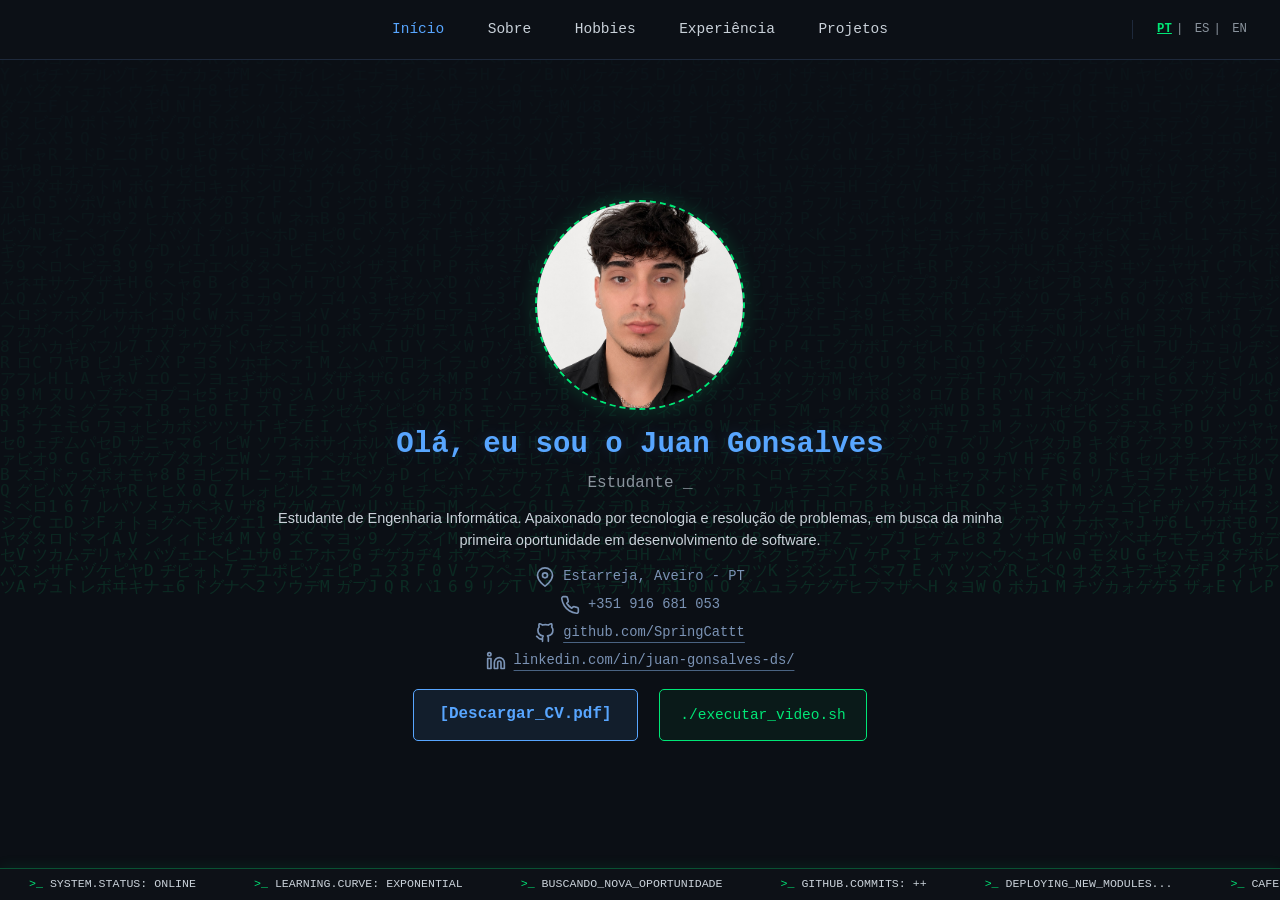
<file: index.html>
<!DOCTYPE html>
<html lang="pt">
<head>
    <meta charset="UTF-8">
    <meta name="viewport" content="width=device-width, initial-scale=1.0">
    <title>Juan Gonsalves | Software Engineer</title>
    <link rel="icon" type="image/x-icon" href="imagens/tu_foto.ico">
    <link rel="stylesheet" href="style.css">
</head>

<body>
    <div id="scroll-progress"></div>

    <canvas id="matrix-canvas"></canvas>

    <nav>
    <div class="nav-container">
        <ul class="nav-links">
            <li><a href="#inicio" class="nav-btn active" data-pt="Início" data-es="Inicio" data-en="Home">Início</a></li>
            <li><a href="#sobre" class="nav-btn" data-pt="Sobre" data-es="Sobre mí" data-en="About">Sobre</a></li>
            <li><a href="#hobbies" class="nav-btn" data-pt="Hobbies" data-es="Hobbies" data-en="Hobbies">Hobbies</a></li>
            <li><a href="#experiencia" class="nav-btn" data-pt="Experiência" data-es="Experiencia" data-en="Experience">Experiência</a></li>
            <li><a href="#projetos" class="nav-btn" data-pt="Projetos" data-es="Proyectos" data-en="Projects">Projetos</a></li>
        </ul>
        
        <div class="nav-controls">
                <div class="lang-selector">
                <span class="lang-btn active" data-lang="pt">PT</span>|
                <span class="lang-btn" data-lang="es">ES</span>|
                <span class="lang-btn" data-lang="en">EN</span>
            </div>
        </div>
    </div>
</nav>

    <section id="inicio" class="page-section active">
        <div class="profile-img-placeholder glow-effect" id="profileImg" onclick="openBioModal()">
            <img src="imagens/unnamed.jpg" alt="Foto de Juan Gonsalves">
        </div>
        
        <h1 data-pt="Olá, eu sou o Juan Gonsalves" data-es="Hola, soy Juan Gonsalves" data-en="Hello, I'm Juan Gonsalves">Olá, eu sou o Juan Gonsalves</h1>

        <div class="typewriter"><span id="type-text"></span><span class="cursor">_</span></div>
        <p style="max-width: 750px; text-align: center; margin: 0 auto; color: var(--text-primary);" data-pt="Estudante de Engenharia Informática. Apaixonado por tecnologia e resolução de problemas, em busca da minha primeira oportunidade em desenvolvimento de software." data-es="Estudiante de Ingeniería Informática. Apasionado por la tecnología y la resolución de problemas, en busca de mi primera oportunidad en desarrollo de software." data-en="Computer Engineering student. Passionate about technology and problem solving, seeking my first opportunity in software development.">
            Estudante de Engenharia Informática. Apaixonado por tecnologia e resolução de problemas, em busca da minha primeira oportunidade em desenvolvimento de software.
        </p>

        <div class="contact-container">
            <span class="contact-item">
                <svg width="20" height="20" viewBox="0 0 24 24" fill="none" stroke="currentColor" stroke-width="2" stroke-linecap="round" stroke-linejoin="round"><path d="M21 10c0 7-9 13-9 13s-9-6-9-13a9 9 0 0 1 18 0z"></path><circle cx="12" cy="10" r="3"></circle></svg>
                <span data-pt="Estarreja, Aveiro - PT" data-es="Estarreja, Aveiro - PT" data-en="Estarreja, Aveiro - PT">Estarreja, Aveiro - PT</span>
            </span>
            <span class="contact-item">
                <svg width="20" height="20" viewBox="0 0 24 24" fill="none" stroke="currentColor" stroke-width="2" stroke-linecap="round" stroke-linejoin="round"><path d="M22 16.92v3a2 2 0 0 1-2.18 2 19.79 19.79 0 0 1-8.63-3.07 19.5 19.5 0 0 1-6-6 19.79 19.79 0 0 1-3.07-8.67A2 2 0 0 1 4.11 2h3a2 2 0 0 1 2 1.72 12.84 12.84 0 0 0 .7 2.81 2 2 0 0 1-.45 2.11L8.09 9.91a16 16 0 0 0 6 6l1.27-1.27a2 2 0 0 1 2.11-.45 12.84 12.84 0 0 0 2.81.7A2 2 0 0 1 22 16.92z"></path></svg>
                +351 916 681 053
            </span>
            <a href="https://github.com/SpringCattt" target="_blank" class="contact-item link">
                <svg width="20" height="20" viewBox="0 0 24 24" fill="none" stroke="currentColor" stroke-width="2" stroke-linecap="round" stroke-linejoin="round"><path d="M9 19c-5 1.5-5-2.5-7-3m14 6v-3.87a3.37 3.37 0 0 0-.94-2.61c3.14-.35 6.44-1.54 6.44-7A5.44 5.44 0 0 0 20 4.77 5.07 5.07 0 0 0 19.91 1S18.73.65 16 2.48a13.38 13.38 0 0 0-7 0C6.27.65 5.09 1 5.09 1A5.07 5.07 0 0 0 5 4.77a5.44 5.44 0 0 0-1.5 3.78c0 5.42 3.3 6.61 6.44 7A3.37 3.37 0 0 0 9 18.13V22"></path></svg>
                github.com/SpringCattt
            </a>
            <a href="https://linkedin.com/in/juan-gonsalves-ds/" target="_blank" class="contact-item link">
                <svg width="20" height="20" viewBox="0 0 24 24" fill="none" stroke="currentColor" stroke-width="2" stroke-linecap="round" stroke-linejoin="round"><path d="M16 8a6 6 0 0 1 6 6v7h-4v-7a2 2 0 0 0-2-2 2 2 0 0 0-2 2v7h-4v-7a6 6 0 0 1 6-6z"></path><rect x="2" y="9" width="4" height="12"></rect><circle cx="4" cy="4" r="2"></circle></svg>
                linkedin.com/in/juan-gonsalves-ds/
            </a>
        </div>

        <div style="display: flex; gap: 1.5rem; justify-content: center; margin-bottom: 2rem; flex-wrap: wrap;">
            <a href="cv.pdf" download="CV_Juan_Gonsalves.pdf" class="btn-terminal cv-btn" id="downloadCVBtn" data-pt="[Descarregar_CV.pdf]" data-es="[Descargar_CV.pdf]" data-en="[Download_CV.pdf]">
                [Descargar_CV.pdf]
            </a>
            <button class="btn-terminal" id="openVideoBtn" style="margin-top: 0;" data-pt="./executar_video.sh" data-es="./ejecutar_video.sh" data-en="./run_video.sh">./executar_video.sh</button>
        </div>
    </section>

    <section id="sobre" class="page-section">
        <h2 class="section-title">
            <svg width="28" height="28" viewBox="0 0 24 24" fill="none" stroke="var(--accent-green)" stroke-width="2" stroke-linecap="round" stroke-linejoin="round" style="margin-right: 12px;"><path d="M20 21v-2a4 4 0 0 0-4-4H8a4 4 0 0 0-4 4v2"></path><circle cx="12" cy="7" r="4"></circle></svg>
            <span><span style="color: var(--text-primary);">~/</span>who_am_i</span>
        </h2>
        
        <p class="who-am-i-text" data-pt="Sou um estudante de Engenharia Informática com background em serviço ao cliente e gestão de eventos. Habituado a ambientes dinâmicos e de alta pressão, trago essa mesma capacidade de adaptação e resolução rápida de problemas para o mundo do código. À procura da minha primeira oportunidade em desenvolvimento de software." data-es="Soy estudiante de Ingeniería Informática con experiencia en servicio al cliente y gestión de eventos. Acostumbrado a entornos dinámicos y de alta presión, aporto esa misma capacidad de adaptación y resolución rápida de problemas al mundo del código. Buscando mi primera oportunidad en desarrollo de software." data-en="I am a Computer Engineering student with a background in customer service and event management. Accustomed to dynamic, high-pressure environments, I bring that same adaptability and rapid problem-solving to the world of code. Seeking my first software development opportunity.">
            Sou um estudante de Engenharia Informática com background em serviço ao cliente e gestão de eventos. Habituado a ambientes dinâmicos e de alta pressão, trago essa mesma capacidade de adaptação e resolução rápida de problemas para o mundo do código. À procura da minha primeira oportunidade em desenvolvimento de software.
        </p>

        <div class="sobre-grid">
            <div class="terminal-card fade-up">
                <h3 style="display: flex; align-items: center; margin-bottom: 1rem; border-bottom: 1px solid var(--border-color); padding-bottom: 0.5rem; color: #fff;">
                    <span style="color: var(--accent-green); margin-right: 8px;">~/</span><span data-pt="dados_pessoais" data-es="datos_personales" data-en="personal_info">dados_pessoais</span>
                </h3>
                <div class="tech-list">
                    <span class="tech-item" style="color: var(--text-primary);"><strong style="color: var(--accent-green);" data-pt="[Idade]:" data-es="[Edad]:" data-en="[Age]:">[Idade]:</strong> <span data-pt="20 anos (14/02/2006)" data-es="20 años (14/02/2006)" data-en="20 years (02/14/2006)">20 anos (14/02/2006)</span></span>
                    <span class="tech-item" style="color: var(--text-primary);"><strong style="color: var(--accent-green);" data-pt="[Nacionalidade]:" data-es="[Nacionalidad]:" data-en="[Nationality]:">[Nacionalidade]:</strong> <span data-pt="Portuguesa / Venezuelana / Americana" data-es="Portuguesa / Venezolana / Americana" data-en="Portuguese / Venezuelan / American">Portuguesa / Venezuelana / Americana</span></span>
                    <span class="tech-item" style="color: var(--text-primary);"><strong style="color: var(--accent-green);" data-pt="[Residência]:" data-es="[Residencia]:" data-en="[Location]:">[Residência]:</strong> <span data-pt="Estarreja, Aveiro" data-es="Estarreja, Aveiro" data-en="Estarreja, Aveiro">Estarreja, Aveiro</span></span>
                    <span class="tech-item" style="color: var(--text-primary);"><strong style="color: var(--accent-green);" data-pt="[Disponibilidade]:" data-es="[Disponibilidad]:" data-en="[Availability]:">[Disponibilidade]:</strong> <span data-pt="A partir de Julho (Part-time)" data-es="A partir de Julio (Part-time)" data-en="From July (Part-time)">A partir de Julho (Part-time)</span></span>
                    <span class="tech-item" style="color: var(--text-primary);"><strong style="color: var(--accent-green);" data-pt="[Modalidade]:" data-es="[Modalidad]:" data-en="[Modality]:">[Modalidade]:</strong> <span data-pt="Presencial / Híbrido" data-es="Presencial / Híbrido" data-en="On-site / Hybrid">Presencial / Híbrido</span></span>
                    <span class="tech-item" style="color: var(--text-primary);"><strong style="color: var(--accent-green);" data-pt="[Carta_de_Condução]:" data-es="[Licencia_Conducir]:" data-en="[Driver_License]:">[Carta_de_Condução]:</strong> <span data-pt="Categorias A2 e B" data-es="Categorías A2 y B" data-en="Categories A2 and B">Categorias A2 e B</span></span>
                </div>
            </div>

            <div class="terminal-card fade-up">
                <h3 style="display: flex; align-items: center; margin-bottom: 1rem; border-bottom: 1px solid var(--border-color); padding-bottom: 0.5rem; color: #fff;">
                    <span style="color: var(--accent-green); margin-right: 8px;">~/</span><span data-pt="educação" data-es="educación" data-en="education">educação</span>
                </h3>
                <div class="card-info">
                    <h4>ESTGA - Universidade de Aveiro</h4>
                    <a href="https://www.ua.pt/pt/curso/1732" target="_blank" class="text-blue hover-glow" style="display: block; text-decoration: none;" data-pt="Licenciatura em Engenharia Informática Aplicada" data-es="Grado en Ingeniería Informática Aplicada" data-en="Bachelor in Applied Computer Engineering">Licenciatura em Engenharia Informática Aplicada</a>
                    <p class="text-green" data-pt="2024 - Presente" data-es="2024 - Presente" data-en="2024 - Present">2024 - Presente</p>       
                    <p style="color: var(--text-secondary); font-size: 0.85rem; margin-top: 12px; padding-bottom: 1.5rem; border-bottom: 1px dashed var(--border-color); line-height: 1.5;" data-pt="Foco em programação, bases de dados, arquiteturas de software e usabilidade." data-es="Enfoque en programación, bases de datos, arquitecturas de software y usabilidad." data-en="Focus on programming, databases, software architectures, and usability.">
                        Foco em programação, bases de dados, arquiteturas de software e usabilidade.
                    </p>

                    <h4 style="margin-top: 1.5rem;">Escola Secundária de Estarreja</h4>
                    <p class="text-blue" style="margin-top: 5px; font-size: 0.85rem;" data-pt="Ciências Socioeconómicas" data-es="Ciencias Socioeconómicas" data-en="Socio-economic Sciences">Ciências Socioeconómicas</p>
                    <p class="text-green" data-pt="2021 - 2024" data-es="2021 - 2024" data-en="2021 - 2024">2021 - 2024</p>
                    <p style="color: var(--text-secondary); font-family: var(--font-code); font-size: 0.85rem; margin-top: 5px;" data-pt="Média: 17,1" data-es="Media: 17,1" data-en="GPA: 17.1">Média: 17,1</p>
                </div>
            </div>

            <div class="terminal-card fade-up">
                <h3 style="display: flex; align-items: center; margin-bottom: 1rem; border-bottom: 1px solid var(--border-color); padding-bottom: 0.5rem; color: #fff;">
                    <span style="color: var(--accent-green); margin-right: 8px;">~/</span><span data-pt="competências_técnicas" data-es="habilidades_técnicas" data-en="technical_skills">competências_técnicas</span>
                </h3>
                <div class="tech-list">
                    <span class="tech-item" data-pt="Sistemas Operativos (Linux/Windows)" data-es="Sistemas Operativos (Linux/Windows)" data-en="Operating Systems (Linux/Windows)">Sistemas Operativos (Linux/Windows)</span>
                    <span class="tech-item" data-pt="Algoritmos e Estruturas de Dados" data-es="Algoritmos y Estructuras de Datos" data-en="Algorithms and Data Structures">Algoritmos e Estruturas de Dados</span>
                    <span class="tech-item" data-pt="Programação Orientada a Objetos" data-es="Programación Orientada a Objetos" data-en="Object-Oriented Programming">Programação Orientada a Objetos</span>
                    <span class="tech-item" data-pt="Desenvolvimento Web e APIs" data-es="Desarrollo Web y APIs" data-en="Web Development & APIs">Desenvolvimento Web e APIs</span>
                    <span class="tech-item" data-pt="Bases de Dados (SQL/NoSQL)" data-es="Bases de Datos (SQL/NoSQL)" data-en="Databases (SQL/NoSQL)">Bases de Dados (SQL/NoSQL)</span>
                </div>
            </div>

            <div class="terminal-card fade-up">
                <h3 style="display: flex; align-items: center; margin-bottom: 1rem; border-bottom: 1px solid var(--border-color); padding-bottom: 0.5rem; color: #fff;">
                    <span style="color: var(--accent-green); margin-right: 8px;">~/</span><span data-pt="competências_transversais" data-es="competencias_transversales" data-en="soft_skills">competências_transversais</span>
                </h3>
                <div class="tech-list">
                    <span class="tech-item" data-pt="Resolução de Problemas (Debugging eficiente)" data-es="Resolución de Problemas (Debugging eficiente)" data-en="Problem Solving (Efficient Debugging)">Resolução de Problemas (Debugging eficiente)</span>
                    <span class="tech-item" data-pt="Trabalho em Equipa (Metodologias Ágeis)" data-es="Trabajo en Equipo (Metodologías Ágiles)" data-en="Teamwork (Agile Methodologies)">Trabalho em Equipa (Metodologias Ágeis)</span>
                    <span class="tech-item" data-pt="Adaptabilidade sob Pressão (Incidentes em Prod)" data-es="Adaptabilidad bajo Presión (Incidentes en Prod)" data-en="Adaptability under Pressure (Prod Incidents)">Adaptabilidade sob Pressão (Incidentes em Prod)</span>
                    <span class="tech-item" data-pt="Comunicação Eficaz (Code Reviews)" data-es="Comunicación Eficaz (Code Reviews)" data-en="Effective Communication (Code Reviews)">Comunicação Eficaz (Code Reviews)</span>
                    <span class="tech-item" data-pt="Proatividade (Continuous Learning)" data-es="Proactividad (Continuous Learning)" data-en="Proactivity (Continuous Learning)">Proatividade (Continuous Learning)</span>
                </div>
            </div>

            <div class="terminal-card fade-up">
                <h3 style="display: flex; align-items: center; margin-bottom: 1rem; border-bottom: 1px solid var(--border-color); padding-bottom: 0.5rem; color: #fff;">
                    <span style="color: var(--accent-green); margin-right: 8px;">~/</span><span data-pt="idiomas" data-es="idiomas" data-en="languages">idiomas</span>
                </h3>
                <div class="language-bar">
                    <div class="lang-header"><span data-pt="Espanhol" data-es="Español" data-en="Spanish">Espanhol</span> <span style="font-size: 0.75rem; color: var(--text-secondary);" data-pt="Nativo - C2" data-es="Nativo - C2" data-en="Native - C2">Nativo - C2</span></div>
                    <div class="bar-bg"><div class="bar-fill" style="width: 100%;"></div></div>
                </div>
                <div class="language-bar">
                    <div class="lang-header"><span data-pt="Português" data-es="Portugués" data-en="Portuguese">Português</span> <span style="font-size: 0.75rem; color: var(--text-secondary);">C2</span></div>
                    <div class="bar-bg"><div class="bar-fill" style="width: 100%;"></div></div>
                </div>
                <div class="language-bar">
                    <div class="lang-header"><span data-pt="Inglês" data-es="Inglés" data-en="English">Inglês</span> <span style="font-size: 0.75rem; color: var(--text-secondary);" data-pt="Avançado - C1" data-es="Avanzado - C1" data-en="Advanced - C1">Avançado - C1</span></div>
                    <div class="bar-bg"><div class="bar-fill" style="width: 80%;"></div></div>
                    <p class="sidebar-subtext" style="font-size: 0.65rem; color: var(--text-secondary); margin-top: 4px; text-align: right;" data-pt="Nível CEFR estudado na Lancaster King's School" data-es="Nivel CEFR estudiado en Lancaster King's School" data-en="CEFR level studied at Lancaster King's School">Nível CEFR estudado na Lancaster King's School</p>
                </div>
            </div>

            <div class="terminal-card fade-up">
                <h3 style="display: flex; align-items: center; margin-bottom: 1.2rem; border-bottom: 1px solid var(--border-color); padding-bottom: 0.5rem; color: #fff;">
                    <span style="color: var(--accent-green); margin-right: 8px;">~/</span><span data-pt="tecnologias" data-es="tecnologías" data-en="technologies">tecnologias</span>
                </h3>
                <div style="margin-bottom: 1.2rem;">
                    <p style="color: var(--accent-green); font-family: var(--font-code); font-size: 0.9rem; margin-bottom: 4px;" data-pt="[Linguagens]" data-es="[Lenguajes]" data-en="[Languages]">[Linguagens]</p>
                    <p style="color: var(--text-primary); font-family: var(--font-code); font-size: 0.95rem; font-weight: bold;"><span style="color: var(--accent-green);">>_</span> Python, Java, C/C++, JS, Bash</p>
                </div>
                <div style="margin-bottom: 1.2rem;">
                    <p style="color: var(--accent-green); font-family: var(--font-code); font-size: 0.9rem; margin-bottom: 4px;">[Web & DB]</p>
                    <p style="color: var(--text-primary); font-family: var(--font-code); font-size: 0.95rem; font-weight: bold;"><span style="color: var(--accent-green);">>_</span> HTML, CSS, SQL, MongoDB</p>
                </div>
                <div>
                    <p style="color: var(--accent-green); font-family: var(--font-code); font-size: 0.9rem; margin-bottom: 4px;">[Frameworks & Tools]</p>
                    <p style="color: var(--text-primary); font-family: var(--font-code); font-size: 0.95rem; font-weight: bold;"><span style="color: var(--accent-green);">>_</span> Linux Ubuntu, Git, Spring Boot, JUnit</p>
                </div>
            </div>
        </div>

        <div class="roadmap-container fade-up">
            <h3 style="display: flex; align-items: center; color: #fff; font-size: 1.3rem;">
                <span style="color: var(--accent-green); margin-right: 8px;">~/</span><span data-pt="roadmap_académico" data-es="roadmap_académico" data-en="academic_roadmap">roadmap_académico</span>
            </h3>
            <div class="roadmap-track">
                <div class="roadmap-progress"></div>
                <div class="roadmap-node completed"><div class="node-point"></div><p data-pt="Secundário" data-es="Secundaria" data-en="High School">Secundário</p></div>
                <div class="roadmap-node active"><div class="node-point glow"></div><p data-pt="Licenciatura (2º Ano)" data-es="Grado (2º Año)" data-en="Bachelor (2nd Year)">Licenciatura (2º Ano)</p></div>
                <div class="roadmap-node locked"><div class="node-point"></div><p data-pt="Mestrado" data-es="Máster" data-en="Master's">Mestrado</p></div>
            </div>
        </div>
    </section>

    <section id="hobbies" class="page-section">
        <h2 class="section-title">
            <svg width="28" height="28" viewBox="0 0 24 24" fill="none" stroke="var(--accent-green)" stroke-width="2" stroke-linecap="round" stroke-linejoin="round" style="margin-right: 12px;"><polygon points="12 2 15.09 8.26 22 9.27 17 14.14 18.18 21.02 12 17.77 5.82 21.02 7 14.14 2 9.27 8.91 8.26 12 2"></polygon></svg>
            <span><span style="color: var(--text-primary);">~/</span><span data-pt="interesses_e_hobbies" data-es="intereses_y_hobbies" data-en="interests_and_hobbies">interesses_e_hobbies</span></span>
        </h2>

        <div class="hobbies-list">
            <div class="hobby-row hobby-gaming fade-up">
                <div class="hobby-header"><h3><span class="hobby-emoji">🎮</span> [gaming]</h3></div>
                <p class="hobby-text" data-pt="Sempre gostei de videojogos. É o meu formato preferido para descontrair no fim do dia e divertir-me com amigos em jogos competitivos e cooperativos." data-es="Siempre me han gustado los videojuegos. Es mi formato favorito para relajarme al final del día y divertirme con amigos en juegos competitivos y cooperativos." data-en="I've always loved video games. It's my favorite way to unwind at the end of the day and have fun with friends in competitive and cooperative games.">Sempre gostei de videojogos. É o meu formato preferido para descontrair no fim do dia e divertir-me com amigos em jogos competitivos e cooperativos.</p>
                <div class="hobby-images">
                    <img src="imagens/gaming_5.JPG" alt="Gaming"> <img src="imagens/gaming_1.JPG" alt="Gaming"> <img src="imagens/gaming_3.JPG" alt="Gaming">
                </div>
            </div>

            <div class="hobby-row hobby-gym fade-up">
                <div class="hobby-header"><h3><span class="hobby-emoji">🏋️‍♂️</span> [gym]</h3></div>
                <p class="hobby-text" data-pt="O ginásio faz parte da minha rotina. É o espaço onde desligo um pouco dos ecrãs, cuido da saúde física e mantenho o corpo ativo." data-es="El gimnasio es parte de mi rutina. Es el espacio donde me desconecto de las pantallas, cuido mi salud física y mantengo mi cuerpo activo." data-en="The gym is part of my routine. It's the space where I disconnect from screens, take care of my physical health, and keep my body active.">O ginásio faz parte da minha rotina. É o espaço onde desligo um pouco dos ecrãs, cuido da saúde física e mantenho o corpo ativo.</p>
                <div class="hobby-images">
                    <img src="imagens/gym_1.PNG" alt="Gym"> <img src="imagens/gym_2.PNG" alt="Gym"> <img src="imagens/gym_3.PNG" alt="Gym">
                </div>
            </div>

            <div class="hobby-row hobby-anime fade-up">
                <div class="hobby-header"><h3><span class="hobby-emoji">🎌</span> [anime] & [manga]</h3></div>
                <p class="hobby-text" data-pt="Gosto bastante de acompanhar anime e ler manga. Aprecio a arte visual japonesa e é uma ótima forma de entretenimento para relaxar." data-es="Me gusta mucho seguir anime y leer manga. Aprecio el arte visual japonés y es una gran forma de entretenimiento para relajarme." data-en="I really enjoy watching anime and reading manga. I appreciate Japanese visual art, and it's a great form of entertainment to relax.">Gosto bastante de acompanhar anime e ler manga. Aprecio a arte visual japonesa e é uma ótima forma de entretenimento para relaxar.</p>
                <div class="hobby-images">
                    <img src="imagens/anime_4.jpeg" alt="Anime"> <img src="imagens/anime_6.jpeg" alt="Anime"> <img src="imagens/anime_5.jpeg" alt="Anime">
                </div>
            </div>

            <div class="hobby-row hobby-tech fade-up">
                <div class="hobby-header"><h3><span class="hobby-emoji">💻</span> [<span data-pt="tecnologia" data-es="tecnología" data-en="technology">tecnologia</span>]</h3></div>
                <p class="hobby-text" data-pt="Tenho um interesse genuíno por computadores e software. Gosto de explorar ferramentas novas e perceber como as coisas são montadas por trás dos bastidores." data-es="Tengo un interés genuino por los ordenadores y el software. Me gusta explorar herramientas nuevas y entender cómo se montan las cosas entre bastidores." data-en="I have a genuine interest in computers and software. I like exploring new tools and understanding how things are built behind the scenes.">Tenho um interesse genuíno por computadores e software. Gosto de explorar ferramentas novas e perceber como as coisas são montadas por trás dos bastidores.</p>
                <div class="hobby-images">
                    <img src="imagens/tecno_1.jpeg" alt="Tech"> <img src="imagens/tecno_2.JPG" alt="Tech"> <img src="imagens/tecno_4.JPG" alt="Tech">
                </div>
            </div>

            <div class="hobby-row hobby-r6 fade-up">
                <div class="hobby-header"><h3><span class="hobby-emoji">🏍️</span> [sportbikes] -> Yamaha R6 2000</h3></div>
                <p class="hobby-text" data-pt="Sempre tive um grande fascínio por motas. Gosto imenso da sensação de liberdade e de conduzir. A minha companheira atual é uma Yamaha R6 do 2000, com a qual também aprendo bastante sobre mecânica." data-es="Siempre he tenido una gran fascinación por las motos. Me encanta la sensación de libertad y de conducir. Mi compañera actual es una Yamaha R6 del 2000, con la cual también aprendo bastante sobre mecánica." data-en="I've always been fascinated by motorcycles. I love the feeling of freedom and riding. My current companion is a 2000 Yamaha R6, which also helps me learn a lot about mechanics.">Sempre tive um grande fascínio por motas. Gosto imenso da sensação de liberdade e de conduzir. A minha companheira atual é uma Yamaha R6 do 2000, com a qual também aprendo bastante sobre mecânica.</p>
                <div class="hobby-images r6-gallery">
                    <img src="imagens/r6_1.JPG" alt="Yamaha R6"> <img src="imagens/r6_2.JPG" alt="Yamaha R6"> <img src="imagens/r6_4.jpg" alt="Yamaha R6">
                </div>
            </div>

            <div class="hobby-row hobby-sasha fade-up">
                <div class="hobby-header"><h3><span class="hobby-emoji">🐈‍⬛</span> Meet Sasha 🐾</h3></div>
                <p class="hobby-text" data-pt="Esta é a Sasha, a minha gata e a verdadeira dona da casa. Passa a maior parte do tempo a dormir por perto enquanto estou no computador." data-es="Esta es Sasha, mi gata y la verdadera dueña de la casa. Pasa la mayor parte del tiempo durmiendo cerca mientras estoy en el ordenador." data-en="This is Sasha, my cat and the real boss of the house. She spends most of her time sleeping nearby while I'm on the computer.">Esta é a Sasha, a minha gata e a verdadeira dona da casa. Passa a maior parte do tempo a dormir por perto enquanto estou no computador.</p>
                <div class="hobby-images cat-gallery">
                    <img src="imagens/sasha_1.jpg" alt="Sasha"> <img src="imagens/sasha_4.jpeg" alt="Sasha"> <img src="imagens/sasha_5.JPG" alt="Sasha">
                </div>
            </div>

            <div class="hobby-row hobby-felix fade-up">
                <div class="hobby-header"><h3><span class="hobby-emoji">🐈</span> Meet Félix 🐾</h3></div>
                <p class="hobby-text" data-pt="E este é o Félix, o meu outro gato! Amarelo, branco, super peludo e com uns olhos verdes inconfundíveis. É o mestre em espalhar pelo pela casa toda." data-es="¡Y este es Félix, mi otro gato! Amarillo, blanco, súper peludo y con unos ojos verdes inconfundibles. Es el maestro en esparcir pelo por toda la casa." data-en="And this is Félix, my other cat! Yellow, white, super fluffy, and with unmistakable green eyes. He is the master of spreading hair all over the house.">E este é o Félix, o meu outro gato! Amarelo, branco, super peludo e com uns olhos verdes inconfundíveis. É o mestre em espalhar pelo pela casa toda.</p>
                <div class="hobby-images cat-gallery">
                    <img src="imagens/felix_1.JPG" alt="Gato Félix"> <img src="imagens/felix_2.JPG" alt="Gato Félix"> <img src="imagens/felix_3.JPG" alt="Gato Félix">
                </div>
            </div>
        </div>
    </section>
    
    <section id="experiencia" class="page-section">
        <div class="timeline-centered">
            <h2 class="section-title">
                <svg width="28" height="28" viewBox="0 0 24 24" fill="none" stroke="var(--accent-green)" stroke-width="2" stroke-linecap="round" stroke-linejoin="round" style="margin-right: 12px;"><rect x="2" y="7" width="20" height="14" rx="2" ry="2"></rect><path d="M16 21V5a2 2 0 0 0-2-2h-4a2 2 0 0 0-2 2v16"></path></svg>
                <span><span style="color: var(--text-primary);">~/</span><span data-pt="experiência" data-es="experiencia" data-en="experience">experiência</span></span>
            </h2>
            
            <div class="timeline">
                <div class="timeline-item">
                    <div class="timeline-card fade-up">
                        <div class="card-date" style="display: flex; flex-direction: column; align-items: flex-end;">
                            <span data-pt="JUL 2025 - FEV 2026" data-es="JUL 2025 - FEB 2026" data-en="JUL 2025 - FEB 2026">JUL 2025 - FEV 2026</span>
                            <span style="color: var(--accent-green); font-size: 0.75rem; margin-top: 4px; font-weight: bold;" data-pt="[Tempo Parcial]" data-es="[Medio Tiempo]" data-en="[Part Time]">[Tempo Parcial]</span>
                        </div>
                        <h3 style="margin-bottom: 5px;" data-pt="Colaborador de Restaurante" data-es="Colaborador de Restaurante" data-en="Restaurant Staff">Colaborador de Restaurante</h3>
                        <p class="company"><svg width="18" height="18" viewBox="0 0 24 24" fill="none" stroke="currentColor" stroke-width="2" stroke-linecap="round" stroke-linejoin="round"><path d="M21 10c0 7-9 13-9 13s-9-6-9-13a9 9 0 0 1 18 0z"></path><circle cx="12" cy="10" r="3"></circle></svg>Restaurante Gran Sabana</p>
                        
                        <ul>
                            <li data-pt="Gestão de armazém, limpeza e atendimento direto ao cliente." data-es="Gestión de almacén, limpieza y atención directa al cliente." data-en="Warehouse management, cleaning, and direct customer service.">Gestão de armazém, limpeza e atendimento direto ao cliente.</li>
                            <li><span data-pt="Desenvolvimento de forte adaptabilidade em situações de elevada pressão" data-es="Desarrollo de fuerte adaptabilidad en situaciones de alta presión" data-en="Developed strong adaptability in high-pressure situations">Desenvolvimento de forte adaptabilidade em situações de elevada pressão</span> <strong data-pt="(Capacidade para manter a calma na resolução de bugs críticos em produção)." data-es="(Capacidad para mantener la calma resolviendo bugs críticos en producción)." data-en="(Ability to stay calm when resolving critical bugs in production).">(Capacidade para manter a calma na resolução de bugs críticos em produção).</strong></li>
                            <li data-pt="Interação empática e atenta, garantindo a satisfação do cliente." data-es="Interacción empática y atenta, garantizando la satisfacción del cliente." data-en="Empathetic and attentive interaction, ensuring customer satisfaction.">Interação empática e atenta, garantindo a satisfação do cliente.</li>
                        </ul>
                        <div class="tech-tags">
                            <span class="tag tag-blue" data-pt="atendimento_ao_cliente" data-es="atención_al_cliente" data-en="customer_service">atendimento_ao_cliente</span>
                            <span class="tag tag-orange" data-pt="trabalho_sob_pressão" data-es="trabajo_bajo_presión" data-en="work_under_pressure">trabalho_sob_pressão</span>
                            <span class="tag tag-green" data-pt="gestão_do_tempo" data-es="gestión_del_tiempo" data-en="time_management">gestão_do_tempo</span>
                        </div>
                    </div>
                </div>

                <div class="timeline-item">
                    <div class="timeline-card fade-up" style="animation-delay: 0.2s;">
                        <div class="card-date" style="display: flex; flex-direction: column; align-items: flex-end;">
                            <span data-pt="09 ABR 2025 - 16 ABR 2025" data-es="09 ABR 2025 - 16 ABR 2025" data-en="APR 09 2025 - APR 16 2025">09 ABR 2025 - 16 ABR 2025</span>
                            <span style="color: var(--accent-green); font-size: 0.75rem; margin-top: 4px; font-weight: bold;" data-pt="[Tempo Inteiro]" data-es="[Tiempo Completo]" data-en="[Full Time]">[Tempo Inteiro]</span>
                        </div>
                        <h3 style="margin-bottom: 5px;" data-pt="Guia de Rebel Island" data-es="Guía de Rebel Island" data-en="Rebel Island Guide">Guia de Rebel Island</h3>
                        <p class="company"><svg width="18" height="18" viewBox="0 0 24 24" fill="none" stroke="currentColor" stroke-width="2" stroke-linecap="round" stroke-linejoin="round"><path d="M21 10c0 7-9 13-9 13s-9-6-9-13a9 9 0 0 1 18 0z"></path><circle cx="12" cy="10" r="3"></circle></svg>Rebel Island 2025</p>
                                
                        <ul>
                            <li data-pt="Liderança de grupos de estudantes em viagens e estadias." data-es="Liderazgo de grupos de estudiantes en viajes y estancias." data-en="Leadership of student groups during trips and stays.">Liderança de grupos de estudantes em viagens e estadias.</li>
                            <li><span data-pt="Comunicação proativa e trabalho em equipa constante" data-es="Comunicación proactiva y trabajo en equipo constante" data-en="Proactive communication and constant teamwork">Comunicação proativa e trabalho em equipa constante</span> <strong data-pt="(Habilidades fundamentais para metodologias ágeis e Pair Programming)." data-es="(Habilidades fundamentales para metodologías ágiles y Pair Programming)." data-en="(Fundamental skills for agile methodologies and Pair Programming).">(Habilidades fundamentais para metodologias ágeis e Pair Programming).</strong></li>
                        </ul>
                        <div class="tech-tags">
                            <span class="tag tag-blue" data-pt="liderança_de_grupos" data-es="liderazgo_de_grupos" data-en="group_leadership">liderança_de_grupos</span>
                            <span class="tag tag-green" data-pt="trabalho_em_equipa" data-es="trabajo_en_equipo" data-en="teamwork">trabalho_em_equipa</span>
                            <span class="tag tag-orange" data-pt="proatividade" data-es="proactividad" data-en="proactivity">proatividade</span>
                        </div>
                    </div>
                </div>

                <div class="timeline-item">
                    <div class="timeline-card fade-up" style="animation-delay: 0.4s;">
                        <div class="card-date" style="display: flex; flex-direction: column; align-items: flex-end;">
                            <span data-pt="SET 2023 - MAI 2025" data-es="SEP 2023 - MAY 2025" data-en="SEP 2023 - MAY 2025">SET 2023 - MAI 2025</span>
                            <span style="color: var(--accent-green); font-size: 0.75rem; margin-top: 4px; font-weight: bold;" data-pt="[Atividades Isoladas]" data-es="[Actividades Aisladas]" data-en="[Isolated Activities]">[Atividades Isoladas]</span>
                        </div>
                        <h3 style="margin-bottom: 5px;" data-pt="Guia de Eventos" data-es="Guía de Eventos" data-en="Event Guide">Guia de Eventos</h3>
                        <p class="company"><svg width="18" height="18" viewBox="0 0 24 24" fill="none" stroke="currentColor" stroke-width="2" stroke-linecap="round" stroke-linejoin="round"><path d="M21 10c0 7-9 13-9 13s-9-6-9-13a9 9 0 0 1 18 0z"></path><circle cx="12" cy="10" r="3"></circle></svg><span data-pt="Vários organizadores" data-es="Varios organizadores" data-en="Various organizers">Vários organizadores</span></p>
                        
                        <ul>
                            <li data-pt="Logística e coordenação operacional em grandes eventos." data-es="Logística y coordinación operacional en grandes eventos." data-en="Logistics and operational coordination in large events.">Logística e coordenação operacional em grandes eventos.</li>
                            <li><span data-pt="Gestão centralizada de horários e resolução de conflitos" data-es="Gestión centralizada de horarios y resolución de conflictos" data-en="Centralized schedule management and conflict resolution">Gestão centralizada de horários e resolução de conflitos</span> <strong data-pt="(Experiência útil para resolver conflitos de código e coordenar integrações entre equipas)." data-es="(Experiencia útil para resolver conflictos de código y coordinar integraciones entre equipos)." data-en="(Useful experience for resolving code conflicts and coordinating team integrations).">(Experiência útil para resolver conflitos de código e coordenar integrações entre equipas).</strong></li>
                        </ul>
                        <div class="tech-tags">
                            <span class="tag tag-orange" data-pt="gestão_de_conflitos" data-es="gestión_de_conflictos" data-en="conflict_management">gestão_de_conflitos</span>
                            <span class="tag tag-blue" data-pt="logística" data-es="logística" data-en="logistics">logística</span>
                            <span class="tag tag-green" data-pt="coordenação_entre_equipas" data-es="coordinación_entre_equipos" data-en="cross-team_coordination">coordenação_entre_equipas</span>
                        </div>
                    </div>
                </div>
            </div>
        </div>
    </section>

    <section id="projetos" class="page-section">
        <h2 class="section-title">
            <svg width="32" height="32" viewBox="0 0 24 24" fill="none" stroke="var(--accent-green)" stroke-width="2" stroke-linecap="round" stroke-linejoin="round" style="margin-right: 12px;"><path d="M22 19a2 2 0 0 1-2 2H4a2 2 0 0 1-2-2V5a2 2 0 0 1 2-2h5l2 3h9a2 2 0 0 1 2 2z"></path></svg>
            <span><span style="color: var(--text-primary);">~/</span><span data-pt="projetos" data-es="proyectos" data-en="projects">projetos</span></span>
        </h2>
        
        <div class="projects-grid">
            <div class="project-card fade-up">
                <div>
                    <div class="project-header">
                        <div class="project-title-wrapper">
                            <h3 data-pt="Monitorização Climática" data-es="Monitorización Climática" data-en="Climate Monitoring">Monitorização Climática</h3>
                            <a href="https://github.com/SpringCattt/projeto---topicos-avancados-de-base-de-dados" target="_blank" title="Ver código fonte">
                                <svg width="20" height="20" viewBox="0 0 24 24" fill="none" stroke="currentColor" stroke-width="2" stroke-linecap="round" stroke-linejoin="round"><path d="M9 19c-5 1.5-5-2.5-7-3m14 6v-3.87a3.37 3.37 0 0 0-.94-2.61c3.14-.35 6.44-1.54 6.44-7A5.44 5.44 0 0 0 20 4.77 5.07 5.07 0 0 0 19.91 1S18.73.65 16 2.48a13.38 13.38 0 0 0-7 0C6.27.65 5.09 1 5.09 1A5.07 5.07 0 0 0 5 4.77a5.44 5.44 0 0 0-1.5 3.78c0 5.42 3.3 6.61 6.44 7A3.37 3.37 0 0 0 9 18.13V22"></path></svg>
                            </a>
                        </div>
                        <div class="project-meta-wrapper">
                            <span style="font-family: var(--font-code); font-size: 0.85rem; color: var(--text-secondary);" data-pt="2º Semestre 2025/2026" data-es="2º Semestre 2025/2026" data-en="2nd Semester 2025/2026">2º Semestre 2025/2026</span>
                            <span style="color: var(--border-color);">|</span>
                            <span style="color: var(--accent-green); font-family: var(--font-code); font-size: 0.85rem;" data-pt="Tópicos Avançados BD" data-es="Tópicos Avanzados BD" data-en="Advanced Database Topics">Tópicos Avançados BD</span>
                        </div>
                    </div>
                    <p class="description"><span data-pt="Aplicação web com backend em Java." data-es="Aplicación web con backend en Java." data-en="Web application with Java backend.">Aplicação web com backend em Java.</span> <strong data-pt="Otimizou consultas geoespaciais complexas" data-es="Optimizó consultas geoespaciales complejas" data-en="Optimized complex geospatial queries">Otimizou consultas geoespaciais complexas</strong> <span data-pt="utilizando MongoDB, permitindo o armazenamento e visualização de grandes volumes de informação climática através de mapas interativos." data-es="utilizando MongoDB, permitiendo el almacenamiento y visualización de grandes volúmenes de información climática a través de mapas interactivos." data-en="using MongoDB, enabling the storage and visualization of large volumes of climate information through interactive maps.">utilizando MongoDB, permitindo o armazenamento e visualização de grandes volumes de informação climática através de mapas interativos.</span></p>
                </div>
                <div class="tech-tags">
                    <span class="code-tag tag-java">[java]</span> 
                    <span class="code-tag tag-mongodb">[mongodb]</span> 
                    <span class="code-tag tag-javascript">[javascript]</span>
                </div>
            </div>

            <div class="project-card fade-up">
                <div>
                    <div class="project-header">
                        <div class="project-title-wrapper">
                            <h3 data-pt="Gestor de Eventos CAA" data-es="Gestor de Eventos CAA" data-en="CAA Event Manager">Gestor de Eventos CAA</h3>
                            <a href="https://github.com/SpringCattt/Projeto-em-Desenvolvimento-de-Aplicacoes---CAA" target="_blank" title="Ver código fonte">
                                <svg width="20" height="20" viewBox="0 0 24 24" fill="none" stroke="currentColor" stroke-width="2" stroke-linecap="round" stroke-linejoin="round"><path d="M9 19c-5 1.5-5-2.5-7-3m14 6v-3.87a3.37 3.37 0 0 0-.94-2.61c3.14-.35 6.44-1.54 6.44-7A5.44 5.44 0 0 0 20 4.77 5.07 5.07 0 0 0 19.91 1S18.73.65 16 2.48a13.38 13.38 0 0 0-7 0C6.27.65 5.09 1 5.09 1A5.07 5.07 0 0 0 5 4.77a5.44 5.44 0 0 0-1.5 3.78c0 5.42 3.3 6.61 6.44 7A3.37 3.37 0 0 0 9 18.13V22"></path></svg>
                            </a>
                        </div>
                        <div class="project-meta-wrapper">
                            <span style="font-family: var(--font-code); font-size: 0.85rem; color: var(--text-secondary);" data-pt="1º Semestre 2025/2026" data-es="1º Semestre 2025/2026" data-en="1st Semester 2025/2026">1º Semestre 2025/2026</span>
                            <span style="color: var(--border-color);">|</span>
                            <span style="color: var(--accent-green); font-family: var(--font-code); font-size: 0.85rem;" data-pt="Desenvolvimento de Apps" data-es="Desarrollo de Apps" data-en="App Development">Desenvolvimento de Apps</span>
                        </div>
                    </div>
                    <p class="description"><strong data-pt="Automatizou e centralizou o controlo de reservas" data-es="Automatizó y centralizó el control de reservas" data-en="Automated and centralized reservation control">Automatizou e centralizou o controlo de reservas</strong> <span data-pt="e horários do Centro de Artes de Águeda. Sistema desenvolvido com forte foco nos pilares da POO e arquitetura MVC." data-es="y horarios del Centro de Artes de Águeda. Sistema desarrollado con un fuerte enfoque en los pilares de POO y arquitectura MVC." data-en="and schedules for the Águeda Arts Center. System developed with a strong focus on OOP pillars and MVC architecture.">e horários do Centro de Artes de Águeda. Sistema desenvolvido com forte foco nos pilares da POO e arquitetura MVC.</span></p>
                </div>
                <div class="tech-tags">
                    <span class="code-tag tag-java">[java]</span> 
                    <span class="code-tag tag-poo">[poo]</span> 
                    <span class="code-tag tag-sql">[sql]</span>
                </div>
            </div>
        
            <div class="project-card fade-up">
                <div>
                    <div class="project-header">
                        <div class="project-title-wrapper">
                            <h3>Trust Fund</h3>
                            <a href="https://github.com/SpringCattt/Projeto---Trust-Fund" target="_blank" title="Ver código fonte">
                                <svg width="20" height="20" viewBox="0 0 24 24" fill="none" stroke="currentColor" stroke-width="2" stroke-linecap="round" stroke-linejoin="round"><path d="M9 19c-5 1.5-5-2.5-7-3m14 6v-3.87a3.37 3.37 0 0 0-.94-2.61c3.14-.35 6.44-1.54 6.44-7A5.44 5.44 0 0 0 20 4.77 5.07 5.07 0 0 0 19.91 1S18.73.65 16 2.48a13.38 13.38 0 0 0-7 0C6.27.65 5.09 1 5.09 1A5.07 5.07 0 0 0 5 4.77a5.44 5.44 0 0 0-1.5 3.78c0 5.42 3.3 6.61 6.44 7A3.37 3.37 0 0 0 9 18.13V22"></path></svg>
                            </a>
                        </div>
                        <div class="project-meta-wrapper">
                            <span style="font-family: var(--font-code); font-size: 0.85rem; color: var(--text-secondary);" data-pt="2º Semestre 2024/2025" data-es="2º Semestre 2024/2025" data-en="2nd Semester 2024/2025">2º Semestre 2024/2025</span>
                            <span style="color: var(--border-color);">|</span>
                            <span style="color: var(--accent-green); font-family: var(--font-code); font-size: 0.85rem;" data-pt="Laboratórios de Informática" data-es="Laboratorios de Informática" data-en="Computer Labs">Laboratórios de Informática</span>
                        </div>
                    </div>
                    <p class="description"><span data-pt="Plataforma web de gestão financeira." data-es="Plataforma web de gestión financiera." data-en="Financial management web platform.">Plataforma web de gestão financeira.</span> <strong data-pt="Resolveu o problema da dispersão de dados pessoais" data-es="Resolvió el problema de la dispersión de datos personales" data-en="Solved the problem of scattered personal data">Resolveu o problema da dispersão de dados pessoais</strong> <span data-pt="criando um dashboard centralizado para rastrear despesas e histórico de saldos." data-es="creando un dashboard centralizado para rastrear gastos e historial de saldos." data-en="by creating a centralized dashboard to track expenses and balance history.">criando um dashboard centralizado para rastrear despesas e histórico de saldos.</span></p>
                </div>
                <div class="tech-tags">
                    <span class="code-tag tag-php">[php]</span> 
                    <span class="code-tag tag-css">[css]</span> 
                    <span class="code-tag tag-javascript">[javascript]</span>
                </div>
            </div>
            
            <div class="project-card fade-up">
                <div>
                    <div class="project-header">
                        <div class="project-title-wrapper">
                            <h3 data-pt="Simulador Concorrente" data-es="Simulador Concurrente" data-en="Concurrent Simulator">Simulador Concorrente</h3>
                            <a href="https://github.com/SpringCattt/Projeto---Sistemas-Operativos" target="_blank" title="Ver código fonte">
                                <svg width="20" height="20" viewBox="0 0 24 24" fill="none" stroke="currentColor" stroke-width="2" stroke-linecap="round" stroke-linejoin="round"><path d="M9 19c-5 1.5-5-2.5-7-3m14 6v-3.87a3.37 3.37 0 0 0-.94-2.61c3.14-.35 6.44-1.54 6.44-7A5.44 5.44 0 0 0 20 4.77 5.07 5.07 0 0 0 19.91 1S18.73.65 16 2.48a13.38 13.38 0 0 0-7 0C6.27.65 5.09 1 5.09 1A5.07 5.07 0 0 0 5 4.77a5.44 5.44 0 0 0-1.5 3.78c0 5.42 3.3 6.61 6.44 7A3.37 3.37 0 0 0 9 18.13V22"></path></svg>
                            </a>
                        </div>
                        <div class="project-meta-wrapper">
                            <span style="font-family: var(--font-code); font-size: 0.85rem; color: var(--text-secondary);" data-pt="2º Semestre 2024/2025" data-es="2º Semestre 2024/2025" data-en="2nd Semester 2024/2025">2º Semestre 2024/2025</span>
                            <span style="color: var(--border-color);">|</span>
                            <span style="color: var(--accent-green); font-family: var(--font-code); font-size: 0.85rem;" data-pt="Sistemas Operativos" data-es="Sistemas Operativos" data-en="Operating Systems">Sistemas Operativos</span>
                        </div>
                    </div>
                    <p class="description"><strong data-pt="Evitou bloqueios (deadlocks) e condições de corrida" data-es="Evitó bloqueos (deadlocks) y condiciones de carrera" data-en="Prevented deadlocks and race conditions">Evitou bloqueios (deadlocks) e condições de corrida</strong> <span data-pt="utilizando semáforos e memória partilhada em Python, simulando o comportamento paralelo de pacientes e médicos num hospital." data-es="utilizando semáforos y memoria compartida en Python, simulando el comportamiento paralelo de pacientes y médicos en un hospital." data-en="using semaphores and shared memory in Python, simulating the parallel behavior of patients and doctors in a hospital.">utilizando semáforos e memória partilhada em Python, simulando o comportamento paralelo de pacientes e médicos num hospital.</span></p>
                </div>
                <div class="tech-tags">
                    <span class="code-tag tag-python">[python]</span> 
                    <span class="code-tag tag-processamento" data-pt="[processamento_concorrente]" data-es="[procesamiento_concurrente]" data-en="[concurrent_processing]">[processamento_concorrente]</span>
                    <span class="code-tag tag-linux">[linux]</span>
                </div>
            </div>
        </div>

        <div class="projects-footer fade-up" style="margin-bottom: 2rem;">
            <span class="terminal-cursor" style="color: var(--accent-green); font-weight: bold;">>_</span> 
            <span>cat ~/mais_projetos.txt <span style="color: var(--accent-color); margin: 0 5px;">-></span> <span data-pt="Consulte o meu" data-es="Consulta mi" data-en="Check out my">Consulte o meu</span> <a href="https://github.com/SpringCattt" target="_blank" class="link-destaque" data-pt="perfil de Github" data-es="perfil de Github" data-en="Github profile">perfil de Github</a> <span data-pt="para uma lista completa." data-es="para una lista completa." data-en="for a complete list.">para uma lista completa.</span></span>
        </div>

        <div id="interactive-terminal" class="terminal-card fade-up" style="max-width: 800px; margin: 0 auto; background: rgba(10, 14, 20, 0.95); border-color: var(--accent-green);">
            <div class="terminal-header" style="display: flex; gap: 8px; margin-bottom: 15px; padding-bottom: 10px; border-bottom: 1px solid var(--border-color);">
                <div style="width: 12px; height: 12px; border-radius: 50%; background: #ff5f56;"></div>
                <div style="width: 12px; height: 12px; border-radius: 50%; background: #ffbd2e;"></div>
                <div style="width: 12px; height: 12px; border-radius: 50%; background: #27c93f;"></div>
                <span style="font-family: var(--font-code); font-size: 0.8rem; color: var(--text-secondary); margin-left: 10px;">bash - juan@portfolio</span>
            </div>
            
            <div id="term-output" style="font-family: var(--font-code); font-size: 0.95rem; color: var(--text-primary); margin-bottom: 10px; white-space: pre-wrap;" data-pt="Bem-vindo à terminal interativa. Escreve 'help' para ver os comandos." data-es="Bienvenido a la terminal interactiva. Escribe 'help' para ver los comandos." data-en="Welcome to the interactive terminal. Type 'help' to see commands.">Bem-vindo à terminal interativa. Escreve 'help' para ver os comandos.</div>
            
            <div class="terminal-input-line" style="display: flex; align-items: center; font-family: var(--font-code); font-size: 0.95rem;">
                <span style="color: var(--accent-green); margin-right: 8px;">juan@portfolio:~$</span>
                <input type="text" id="term-input" autocomplete="off" spellcheck="false" style="background: transparent; border: none; color: var(--text-primary); font-family: var(--font-code); font-size: 0.95rem; outline: none; flex-grow: 1; width: 100%;">
            </div>

            <div id="terminal-contact-form" style="display: none; margin-top: 20px; border-top: 1px dashed var(--border-color); padding-top: 15px;">
                <p style="color: var(--accent-green); font-family: var(--font-code); margin-bottom: 15px; font-size: 0.95rem;">
                    <span data-pt="A iniciar protocolo de contacto seguro..." data-es="Iniciando protocolo de contacto seguro..." data-en="Initiating secure contact protocol...">A iniciar protocolo de contacto seguro...</span>
                </p>
                <form id="consoleForm" style="display: flex; flex-direction: column; gap: 12px; font-family: var(--font-code);">
                    <div style="display: flex; gap: 10px; align-items: center;">
                        <span style="color: var(--text-secondary); width: 85px;">>_ <span data-pt="Email:" data-es="Email:" data-en="Email:">Email:</span></span>
                        <input type="email" id="senderEmail" required style="background: rgba(13, 17, 23, 0.5); border: 1px solid var(--border-color); color: var(--text-primary); font-family: var(--font-code); padding: 6px 10px; outline: none; flex-grow: 1; border-radius: 4px;">
                    </div>
                    <div style="display: flex; gap: 10px; align-items: center;">
                        <span style="color: var(--text-secondary); width: 85px;">>_ <span data-pt="Assunto:" data-es="Asunto:" data-en="Subject:">Assunto:</span></span>
                        <input type="text" id="senderSubject" required style="background: rgba(13, 17, 23, 0.5); border: 1px solid var(--border-color); color: var(--text-primary); font-family: var(--font-code); padding: 6px 10px; outline: none; flex-grow: 1; border-radius: 4px;">
                    </div>
                    <div style="display: flex; gap: 10px; align-items: flex-start;">
                        <span style="color: var(--text-secondary); width: 85px;">>_ <span data-pt="Mensagem:" data-es="Mensaje:" data-en="Message:">Mensagem:</span></span>
                        <textarea id="senderMessage" required rows="3" style="background: rgba(13, 17, 23, 0.5); border: 1px solid var(--border-color); color: var(--text-primary); font-family: var(--font-code); padding: 6px 10px; outline: none; flex-grow: 1; resize: vertical; border-radius: 4px;"></textarea>
                    </div>
                    <div style="display: flex; gap: 15px; margin-top: 10px;">
                        <button type="submit" class="btn-terminal" style="padding: 8px 15px; font-size: 0.9rem;" data-pt="[ Enviar pacote TCP ]" data-es="[ Enviar paquete TCP ]" data-en="[ Send TCP packet ]">[ Enviar pacote TCP ]</button>
                        <button type="button" id="cancelConsoleForm" class="btn-terminal" style="padding: 8px 15px; font-size: 0.9rem; border-color: #ff5555; color: #ff5555;" data-pt="[ Cancelar ]" data-es="[ Cancelar ]" data-en="[ Cancel ]">[ Cancelar ]</button>
                    </div>
                </form>
            </div>
            </div>
    </section>

    <div id="videoModal">
    <div class="modal-content">
        <span class="close-modal" id="closeVideo">&times;</span>
        <div class="video-container">
        <iframe src="https://www.youtube.com/embed/hV7Vmuc2fnU" allowfullscreen></iframe>        
    </div>
    </div>
</div>
 
    <div id="bioModal" class="modal" onclick="if(event.target == this) closeBioModal()">
        <div class="modal-content animate-pop" style="max-width: 550px;">
            <span class="close-btn" onclick="closeBioModal()">&times;</span>
            <img src="imagens/unnamed.jpg" alt="Foto de Juan Gonsalves">
            <h2 style="color: var(--accent-color); margin-bottom: 1rem;">who_is_juan.sh</h2>
            <p id="bio-text" style="text-align: justify; text-align-last: center; color: var(--text-primary); font-size: 0.95rem; min-height: 120px; margin: 0 auto;"></p>
        </div>
    </div>

    <div class="ticker-wrap">
        <div class="ticker-move" id="ticker-content">
            <!-- GRUPO 1 -->
            <div class="ticker-item"><span class="accent">>_</span> SYSTEM.STATUS: <span style="color: #c9d1d9;">ONLINE</span></div>
            <div class="ticker-item"><span class="accent">>_</span> LEARNING.CURVE: <span style="color: #c9d1d9;">EXPONENTIAL</span></div>
            <div class="ticker-item"><span class="accent">>_</span> BUSCANDO_NOVA_OPORTUNIDADE</div>
            <div class="ticker-item"><span class="accent">>_</span> GITHUB.COMMITS: <span style="color: #c9d1d9;">++</span></div>
            <div class="ticker-item"><span class="accent">>_</span> DEPLOYING_NEW_MODULES...</div>
            <div class="ticker-item"><span class="accent">>_</span> CAFEINA_LEVEL: <span style="color: #c9d1d9;">99%</span></div>
            
            <!-- GRUPO 2 (CLON EXACTO PARA EL BUCLE INVISIBLE) -->
            <div class="ticker-item"><span class="accent">>_</span> SYSTEM.STATUS: <span style="color: #c9d1d9;">ONLINE</span></div>
            <div class="ticker-item"><span class="accent">>_</span> LEARNING.CURVE: <span style="color: #c9d1d9;">EXPONENTIAL</span></div>
            <div class="ticker-item"><span class="accent">>_</span> BUSCANDO_NOVA_OPORTUNIDADE</div>
            <div class="ticker-item"><span class="accent">>_</span> GITHUB.COMMITS: <span style="color: #c9d1d9;">++</span></div>
            <div class="ticker-item"><span class="accent">>_</span> DEPLOYING_NEW_MODULES...</div>
            <div class="ticker-item"><span class="accent">>_</span> CAFEINA_LEVEL: <span style="color: #c9d1d9;">99%</span></div>
        </div>
    </div>

    <button id="backToTop" title="Voltar ao início">
        <svg width="24" height="24" viewBox="0 0 24 24" fill="none" stroke="currentColor" stroke-width="2" stroke-linecap="round" stroke-linejoin="round"><path d="M12 19V5M5 12l7-7 7 7"/></svg>
    </button>

    <div id="xbox-achievement">
        <div class="achiev-icon">🏆</div>
        <div class="achiev-text">
            <h4 data-pt="Conquista Desbloqueada" data-es="Logro Desbloqueado" data-en="Achievement Unlocked">Conquista Desbloqueada</h4>
            <p data-pt="CV Transferido - 50G" data-es="CV Descargado - 50G" data-en="CV Downloaded - 50G">CV Transferido - 50G</p>
        </div>
    </div>
    
    <script src="script.js"></script>
</body>
</html>
</file>
<file: style.css>
/* ========================================== */
/* VARIÁVEIS E BASE                           */
/* ========================================== */
:root {
    --bg-color: #0d1117;
    --surface-color: #12181f; 
    --surface-light: #161b22;
    --border-color: #1e293b;
    --text-primary: #c9d1d9;
    --text-secondary: #8b949e;
    --accent-color: #58a6ff;
    --accent-green: #00e676; 
    --accent-glow: rgba(88, 166, 255, 0.2);
    --font-main: 'Segoe UI', Roboto, Helvetica, Arial, sans-serif;
    --font-code: 'Courier New', Courier, monospace;
}

/* ========================================== */
/* CUSTOM SCROLLBAR                           */
/* ========================================== */
/* Para navegadores basados en WebKit (Chrome, Edge, Safari) */
::-webkit-scrollbar {
    width: 8px; /* Hace la barra más fina y elegante */
}
::-webkit-scrollbar-track {
    background: var(--bg-color);
    border-left: 1px solid var(--border-color);
}
::-webkit-scrollbar-thumb {
    background: #2a3547; /* Un color gris/azulado discreto */
    border-radius: 4px;
}
::-webkit-scrollbar-thumb:hover {
    background: var(--accent-color); /* Se vuelve azul brillante al poner el ratón */
    box-shadow: 0 0 10px var(--accent-glow);
}

/* Para Firefox */
* {
    scrollbar-width: thin;
    scrollbar-color: #2a3547 var(--bg-color);
}

/* --- SUDO MODE (Sobrescribe Variables) --- */
body.sudo-mode {
    --accent-green: #ff0055;
    --accent-color: #ff0055;
    --accent-glow: rgba(255, 0, 85, 0.3);
}
/* --- KONAMI CODE MODE --- */
body.konami-mode * {
    font-family: var(--font-code) !important;
    color: #00ff00 !important;
    text-shadow: 0 0 4px rgba(0, 255, 0, 0.5);
    border-color: #00ff00 !important;
    background-color: #000 !important;
}

* { margin: 0; padding: 0; box-sizing: border-box; }
html { font-size: 14.5px; }

body {
    font-family: var(--font-main); background-color: var(--bg-color);
    color: var(--text-primary); line-height: 1.6; scroll-behavior: smooth; position: relative; 
}

#matrix-canvas { position: fixed; top: 0; left: 0; width: 100%; height: 100%; z-index: -1; opacity: 0.12; pointer-events: none; transition: opacity 0.3s ease; }
h1, h2, h3, h4, .terminal-text { font-family: var(--font-code); }

/* ========================================== */
/* NAVBAR E CONTROLES                         */
/* ========================================== */
nav {
    position: fixed; top: 0; width: 100%; 
    background: rgba(13, 17, 23, 0.85);
    backdrop-filter: blur(10px); 
    padding: 1.2rem 2rem; /* Añadimos padding lateral */
    z-index: 1000; 
    border-bottom: 1px solid var(--border-color);
}

.nav-container {
    display: flex;
    justify-content: center; /* Centra el contenido general */
    align-items: center;
    position: relative;
    max-width: 1400px;
    margin: 0 auto;
}

.nav-links { 
    list-style: none; 
    display: flex; 
    gap: 3rem; 
}

.nav-controls { 
    position: absolute; /* Saca los controles del flujo central */
    right: 0;           /* Los ancla a la derecha */
    display: flex; 
    align-items: center; 
    gap: 15px; 
    border-left: 1px solid var(--border-color); 
    padding-left: 20px;
}
.nav-links a { color: var(--text-primary); text-decoration: none; font-size: 1rem; font-family: var(--font-code); transition: color 0.3s; }
.nav-links a:hover, .nav-links a.active { color: var(--accent-color); }

.control-btn { background: none; border: none; cursor: pointer; font-size: 1.2rem; filter: grayscale(50%); transition: all 0.3s ease;}
.control-btn:hover { filter: grayscale(0%); transform: scale(1.1); }
.lang-selector { font-family: var(--font-code); color: var(--text-secondary); font-size: 0.85rem;}
.lang-btn { cursor: pointer; margin: 0 4px; transition: color 0.3s ease; }
.lang-btn.active { color: var(--accent-green); font-weight: bold; text-decoration: underline;}
.lang-btn:hover { color: var(--accent-color); }

/* BOTÓN MATRIX REDUCIDO Y MOVIDO */

.disable-matrix-btn { 
    position: fixed; 
    bottom: 45px;    /* Subimos el botón para que no choque con el texto animado */
    right: 10px; 
    z-index: 2100;   /* Mayor al z-index: 2000 del ticker */
    background: transparent; 
    font-size: 0.65rem; 
    padding: 3px 6px; 
    color: var(--text-secondary);
    border: 1px solid var(--border-color);
    opacity: 0.5;
}
.disable-matrix-btn:hover {
    opacity: 1;
    background: rgba(13, 17, 23, 0.9);
    border-color: var(--accent-green);
    color: var(--accent-green);
}

/* ========================================== */
/* SISTEMA DE PÁGINAS (SPA) E LAYOUTS GLOBALS */
/* ========================================== */
.page-section { display: none; animation: fadeIn 0.5s ease; padding-top: 100px; max-width: 1300px; margin: 0 auto; padding-bottom: 100px; }
.page-section.active { display: block; }
.page-section:not(#inicio) { padding-left: 5%; padding-right: 5%; }

.section-title { font-size: 2rem; margin-bottom: 2rem; border-bottom: 1px solid var(--border-color); padding-bottom: 0.5rem; display: flex; align-items: center; justify-content: center; color: var(--accent-color); }
.section-title svg { flex-shrink: 0; }

@keyframes fadeIn { from { opacity: 0; } to { opacity: 1; } }
@keyframes fadeUp { from { opacity: 0; transform: translateY(30px); } to { opacity: 1; transform: translateY(0); } }
.fade-up { opacity: 0; animation: fadeUp 0.8s ease-out forwards; }
.hover-glow:hover { text-shadow: 0 0 10px var(--accent-glow); }

/* ========================================== */
/* SECÇÃO 1: INÍCIO                           */
/* ========================================== */
#inicio.active { display: flex; flex-direction: column; justify-content: center; align-items: center; height: 100vh; padding-top: 80px; padding-bottom: 10px; box-sizing: border-box; overflow: hidden; }
#inicio .profile-img-placeholder { width: 210px; height: 210px; border-radius: 50%; overflow: hidden; flex-shrink: 0; margin-bottom: 0.8rem; background-color: var(--surface-light); border: 2px dashed var(--accent-green); display: flex; align-items: center; justify-content: center; box-shadow: 0 0 20px rgba(0, 230, 118, 0.2); transition: all 0.4s ease; cursor: pointer; }
#inicio .profile-img-placeholder.glow-effect:hover { box-shadow: 0 0 40px var(--accent-green); transform: scale(1.05); }
#inicio .profile-img-placeholder img { width: 100%; height: 100%; object-fit: cover; }
#inicio h1 { color: var(--accent-color); margin-bottom: 0.2rem; text-shadow: 0 0 15px var(--accent-glow); font-size: 2rem; }
.typewriter { font-size: 1.1rem; color: var(--text-secondary); margin-bottom: 0.8rem; min-height: 1.5em; font-family: var(--font-code); }
#inicio p { margin-bottom: 1rem !important; max-width: 750px; font-size: 1rem; line-height: 1.5; }
.contact-container { display: flex; flex-direction: column; align-items: center; gap: 0.4rem; margin-top: 0; margin-bottom: 1.2rem; }
.contact-item { display: flex; align-items: center; gap: 8px; font-family: var(--font-code); font-size: 0.95rem; color: #7b93b5; text-decoration: none; transition: all 0.3s ease; }
.contact-item svg { flex-shrink: 0; stroke: #7b93b5; transition: stroke 0.3s ease, transform 0.3s ease; }
.contact-item.link { text-decoration: underline; text-underline-offset: 6px; text-decoration-color: #4a6382; }
.contact-item:hover { color: var(--accent-color); transform: translateY(-2px); text-shadow: 0 0 10px rgba(88, 166, 255, 0.3); }
.contact-item:hover svg { stroke: var(--accent-color); transform: scale(1.1); }
.btn-terminal { background-color: rgba(0, 230, 118, 0.05); color: var(--accent-green); border: 1px solid var(--accent-green); padding: 10px 20px; font-family: var(--font-code); font-size: 1rem; cursor: pointer; border-radius: 5px; transition: all 0.3s ease; }
.btn-terminal:hover { background-color: rgba(0, 230, 118, 0.2); box-shadow: 0 0 15px rgba(0, 230, 118, 0.4); transform: scale(1.05); }
.cv-btn { background-color: rgba(88, 166, 255, 0.1); border-color: var(--accent-color); color: var(--accent-color); text-decoration: none; font-weight: bold; font-size: 1.1rem; padding: 12px 25px; }
.cv-btn:hover { background-color: rgba(88, 166, 255, 0.3); box-shadow: 0 0 20px var(--accent-glow); }

/* ========================================== */
/* SECÇÃO 2: SOBRE (WHO AM I) E ROADMAP       */
/* ========================================== */
.who-am-i-text { text-align: justify; text-align-last: center; font-size: 1.1rem; max-width: 800px; margin: 0 auto; line-height: 1.7; color: var(--text-primary); }
.sobre-grid { display: grid; grid-template-columns: 1fr 1fr; gap: 2rem; margin-top: 3rem; }
.sobre-grid .terminal-card { height: 100%; display: flex; flex-direction: column; justify-content: flex-start; }
.sobre-grid .card-info, .sobre-grid .tech-list { flex-grow: 1; }
.terminal-card { background-color: rgba(18, 24, 31, 0.85); backdrop-filter: blur(5px); border: 1px solid var(--border-color); border-radius: 8px; padding: 1.5rem; transition: all 0.3s ease; }
.terminal-card:hover { border-color: rgba(88, 166, 255, 0.5); transform: translateY(-3px); box-shadow: 0 5px 15px rgba(0,0,0,0.3); }
.text-blue { color: var(--accent-color); font-family: var(--font-code); font-size: 0.85rem; }
.text-green { color: var(--accent-green); font-family: var(--font-code); font-size: 0.85rem; margin-top: 5px; }
.tech-list { display: flex; flex-direction: column; gap: 0.8rem; }
.tech-item { font-family: var(--font-code); font-size: 0.85rem; color: var(--accent-green); border: 1px solid rgba(0, 230, 118, 0.3); padding: 10px 12px; border-radius: 4px; display: block; width: 100%; text-align: left; background-color: transparent; transition: all 0.3s ease; cursor: default; }
.tech-item:hover { transform: translateY(-2px); background-color: rgba(0, 230, 118, 0.15); box-shadow: 0 4px 10px rgba(0, 230, 118, 0.2); color: #fff; }
.language-bar { margin-bottom: 0.8rem; padding: 8px; border-radius: 6px; transition: all 0.3s ease; }
.language-bar:hover { background-color: var(--surface-light); transform: scale(1.02); box-shadow: 0 4px 8px rgba(0,0,0,0.3); }
.language-bar:hover .bar-fill { box-shadow: 0 0 10px var(--accent-green); }
.lang-header { display: flex; justify-content: space-between; font-size: 0.85rem; font-family: var(--font-code); margin-bottom: 5px; }
.bar-bg { width: 100%; height: 4px; background-color: var(--border-color); border-radius: 2px; }
.bar-fill { height: 100%; background-color: var(--accent-green); border-radius: 2px; transition: box-shadow 0.3s ease; }

.roadmap-container { width: 100%; margin-top: 3rem; padding: 2rem 4rem; background-color: rgba(18, 24, 31, 0.85); border: 1px solid var(--border-color); border-radius: 8px; }
.roadmap-track { position: relative; height: 6px; background: var(--surface-light); border-radius: 3px; margin: 3rem 0 2rem; display: flex; justify-content: space-between; align-items: center; }
.roadmap-progress { position: absolute; top: 0; left: 0; height: 100%; background: var(--accent-color); border-radius: 3px; box-shadow: 0 0 10px var(--accent-glow); width: 0; animation: fillRoadmap 1.5s cubic-bezier(0.175, 0.885, 0.32, 1.275) 0.5s forwards; }
@keyframes fillRoadmap { from { width: 0; } to { width: 50%; } }
.roadmap-node { position: relative; z-index: 2; display: flex; flex-direction: column; align-items: center; }
.node-point { width: 20px; height: 20px; background: var(--bg-color); border: 3px solid var(--border-color); border-radius: 50%; transition: all 0.3s; }
.roadmap-node.completed .node-point { border-color: var(--accent-green); background: var(--accent-green); box-shadow: 0 0 10px rgba(0, 230, 118, 0.5); }
.roadmap-node.active .node-point { border-color: var(--accent-color); background: var(--bg-color); animation: pulseNode 2s infinite; }
@keyframes pulseNode { 0% { box-shadow: 0 0 0 0 rgba(88, 166, 255, 0.7); } 70% { box-shadow: 0 0 0 15px rgba(88, 166, 255, 0); } 100% { box-shadow: 0 0 0 0 rgba(88, 166, 255, 0); } }
.roadmap-node p { position: absolute; top: 30px; left: 50%; transform: translateX(-50%); font-family: var(--font-code); font-size: 0.85rem; white-space: nowrap; color: var(--text-secondary); }
.roadmap-node.completed p { color: var(--accent-green); }
.roadmap-node.active p { color: var(--accent-color); font-weight: bold; }

/* ========================================== */
/* SECÇÃO 3: HOBBIES                          */
/* ========================================== */
.hobbies-list { display: flex; flex-direction: column; gap: 3rem; margin-top: 2rem; }
.hobby-row { position: relative; overflow: hidden; z-index: 1; background-color: rgba(18, 24, 31, 0.7); border: 1px solid var(--border-color); border-radius: 8px; padding: 2rem; transition: all 0.3s ease; }
.hobby-row:hover { border-color: var(--accent-green); box-shadow: 0 5px 15px rgba(0, 230, 118, 0.1); transform: translateY(-3px); }
.hobby-header { display: flex; align-items: center; justify-content: center; gap: 12px; margin-bottom: 1rem; }
.hobby-header h3 { color: var(--accent-color); font-size: 1.3rem; margin: 0; }
.hobby-emoji { font-size: 2rem; }
.hobby-text { text-align: center; margin-bottom: 1.5rem; font-size: 0.95rem; color: var(--text-primary); }
@keyframes levitar { 0% { transform: translateY(0px) rotate(0deg); } 50% { transform: translateY(-15px) rotate(5deg); } 100% { transform: translateY(0px) rotate(0deg); } }
.hobby-row::after { position: absolute; right: -10px; bottom: -30px; font-size: 10rem; opacity: 0.04; z-index: -1; pointer-events: none; line-height: 1; animation: levitar 6s ease-in-out infinite; }
.hobby-gaming::after { content: '🎮'; }
.hobby-gym::after { content: '🏋️'; }
.hobby-anime::after { content: '🎌'; }
.hobby-tech::after { content: '💻'; }

.hobby-images, .exp-images { display: grid; grid-template-columns: repeat(3, 1fr); gap: 1.5rem; margin-top: 1.5rem; }
.hobby-images img, .exp-images img { width: 100%; height: 350px; object-fit: cover; border-radius: 8px; border: 1px solid var(--border-color); transition: transform 0.8s cubic-bezier(0.23, 1, 0.32, 1), filter 0.5s ease, border-color 0.8s ease, box-shadow 0.8s ease; cursor: pointer;}
.hobby-images img:nth-child(1) { transform: rotate(-3deg) translateY(5px); }
.hobby-images img:nth-child(2) { transform: rotate(2deg) translateY(-5px); }
.hobby-images img:nth-child(3) { transform: rotate(-1.5deg) translateY(8px); }

.hobby-images img:hover, .exp-images img:hover, .hobby-images img.touch-hover, .exp-images img.touch-hover { 
    transform: scale(1.1) rotate(0deg) translateY(0) !important; 
    border-color: var(--accent-color); 
    z-index: 10; position: relative; 
    box-shadow: 0 15px 30px rgba(0,0,0,0.6);
}

.hobby-anime { border-left: 3px solid #ff0055; background: linear-gradient(145deg, rgba(18,24,31,0.9), rgba(255, 0, 85, 0.05)); }
.hobby-anime:hover { border-color: #ff0055; box-shadow: 0 5px 25px rgba(255, 0, 85, 0.15); }
.hobby-anime .hobby-header h3 { color: #ff0055; text-shadow: 0 0 10px rgba(255, 0, 85, 0.3);}
@keyframes kiPulseCrimson { 0% { box-shadow: 0 0 10px #ff0055, 0 0 20px #ff0055; } 50% { box-shadow: 0 0 25px #ff0055, 0 0 50px #ff0055; } 100% { box-shadow: 0 0 10px #ff0055, 0 0 20px #ff0055; } }
.hobby-anime .hobby-images img { filter: grayscale(100%) contrast(120%); }
.hobby-anime .hobby-images img:hover, .hobby-anime .hobby-images img.touch-hover { filter: grayscale(0%) contrast(100%); border-color: #ff0055; animation: kiPulseCrimson 1.2s infinite alternate; z-index: 10; }

.hobby-gym { border-left: 3px solid #ff9800; background: linear-gradient(145deg, rgba(18,24,31,0.9), rgba(255, 152, 0, 0.05)); }
.hobby-gym:hover { border-color: #ff9800; box-shadow: 0 5px 25px rgba(255, 152, 0, 0.15); }
.hobby-gym .hobby-header h3 { color: #ff9800; text-shadow: 0 0 10px rgba(255, 152, 0, 0.3);}
@keyframes kiPulseFire { 0% { box-shadow: 0 0 10px #ff9800, 0 0 20px #ff9800; } 50% { box-shadow: 0 0 25px #ff5722, 0 0 50px #ff5722; } 100% { box-shadow: 0 0 10px #ff9800, 0 0 20px #ff9800; } }
@keyframes shakeImpact { 0% { transform: scale(1.1) rotate(0deg) translate(1px, 1px); } 50% { transform: scale(1.1) rotate(0deg) translate(-1px, -1px); } 100% { transform: scale(1.1) rotate(0deg) translate(1px, -1px); } }
.hobby-gym .hobby-images img:hover, .hobby-gym .hobby-images img.touch-hover { 
    border-color: #ff9800; 
    animation: kiPulseFire 5s infinite alternate;   
    z-index: 10; 
}
.hobby-tech { border-left: 3px solid #00e6e6; background: linear-gradient(145deg, rgba(18,24,31,0.9), rgba(0, 230, 230, 0.05)); }
.hobby-tech:hover { border-color: #00e6e6; box-shadow: 0 5px 25px rgba(0, 230, 230, 0.15); }
.hobby-tech .hobby-header h3 { color: #00e6e6; text-shadow: 0 0 10px rgba(0, 230, 230, 0.3);}
@keyframes kiPulseElectric { 0% { box-shadow: 0 0 10px #00e6e6, 0 0 20px #00e6e6; } 50% { box-shadow: 0 0 25px #00b4d8, 0 0 50px #00b4d8; } 100% { box-shadow: 0 0 10px #00e6e6, 0 0 20px #00e6e6; } }
@keyframes glitchData { 0% { opacity: 1; filter: contrast(1) } 50% { opacity: 0.9; filter: contrast(1.2) hue-rotate(5deg) } 100% { opacity: 1; filter: contrast(1) } }
.hobby-tech .hobby-images img:hover, .hobby-tech .hobby-images img.touch-hover { 
    border-color: #00e6e6; 
    animation: kiPulseElectric 1s infinite alternate; /* Quitamos el glitchData */
    z-index: 10; 
}
.hobby-r6 { border-left: 5px solid #004a99; background: linear-gradient(135deg, rgba(18,24,31,0.9), rgba(0, 74, 153, 0.15)); }
.hobby-r6:hover { border-color: #004a99; box-shadow: 0 0 30px rgba(0, 74, 153, 0.3); }
.hobby-r6 .hobby-header h3 { color: #004a99; text-shadow: 0 0 10px rgba(0, 74, 153, 0.5); letter-spacing: 2px;}
.hobby-r6::after { content: '🏍️'; }
@keyframes kiPulseBlue { 0% { box-shadow: 0 0 10px #0055FF, 0 0 20px #0055FF; } 50% { box-shadow: 0 0 25px #0055FF, 0 0 50px #0055FF; } 100% { box-shadow: 0 0 10px #0055FF, 0 0 20px #0055FF; } }
.hobby-r6 .hobby-images img:hover, .hobby-r6 .hobby-images img.touch-hover { border-color: #0055FF; animation: kiPulseBlue 1.2s infinite alternate; }

.hobby-gaming { border-left: 3px solid #7000ff; background: linear-gradient(145deg, rgba(18,24,31,0.9), rgba(112, 0, 255, 0.05)); }
.hobby-gaming:hover { border-color: #7000ff; box-shadow: 0 5px 25px rgba(112, 0, 255, 0.2); }
.hobby-gaming .hobby-header h3 { color: #7000ff; text-shadow: 0 0 10px rgba(112, 0, 255, 0.5);}
.hobby-gaming .hobby-images img { position: relative; overflow: hidden; }
.hobby-gaming .hobby-images img::after { content: ""; position: absolute; top: 0; left: 0; width: 100%; height: 100%; background: linear-gradient(rgba(18, 16, 16, 0) 50%, rgba(0, 0, 0, 0.25) 50%), linear-gradient(90deg, rgba(255, 0, 0, 0.06), rgba(0, 255, 0, 0.02), rgba(0, 0, 255, 0.06)); background-size: 100% 4px, 3px 100%; pointer-events: none; }
@keyframes crtFlicker { 0% { opacity: 1; } 50% { opacity: 0.95; } 100% { opacity: 1; } }
.hobby-gaming .hobby-images img:hover, .hobby-gaming .hobby-images img.touch-hover { filter: contrast(1.1) brightness(1.1) saturate(1.2); border-color: #7000ff; animation: crtFlicker 0.15s infinite; box-shadow: 0 0 20px rgba(112, 0, 255, 0.5); z-index: 10; }

.hobby-sasha { border: 1px solid #9c27b0; background: linear-gradient(145deg, rgba(18,24,31,0.95), rgba(156, 39, 176, 0.05)); }
.hobby-sasha:hover { border-color: #e040fb; box-shadow: 0 5px 25px rgba(156, 39, 176, 0.15); }
.hobby-sasha .hobby-header h3 { color: #e040fb; }
.hobby-sasha::after { content: '🐈‍⬛'; right: 10px; bottom: -10px; opacity: 0.06; }
@keyframes kiPulseShadow { 0% { box-shadow: 0 0 15px #4a148c, 0 0 30px #000000; } 50% { box-shadow: 0 0 25px #000000, 0 0 50px #4a148c; } 100% { box-shadow: 0 0 15px #4a148c, 0 0 30px #000000; } }
.hobby-sasha .hobby-images img:hover, .hobby-sasha .hobby-images img.touch-hover { border-color: #4a148c; animation: kiPulseShadow 1.5s infinite alternate; filter: brightness(1.07) contrast(1); z-index: 10; }

.hobby-felix { border: 1px solid #F6C101; background: linear-gradient(145deg, rgba(18,24,31,0.95), rgba(246, 193, 1, 0.05)); }
.hobby-felix:hover { border-color: #FFD54F; box-shadow: 0 5px 25px rgba(246, 193, 1, 0.15); }
.hobby-felix .hobby-header h3 { color: #F6C101; }
.hobby-felix::after { content: '🐈'; right: 10px; bottom: -10px; opacity: 0.06; }
@keyframes kiPulseGold { 0% { box-shadow: 0 0 15px #FFD700, 0 0 30px #FF8C00; } 50% { box-shadow: 0 0 30px #FFFF00, 0 0 60px #FFD700; } 100% { box-shadow: 0 0 15px #FFD700, 0 0 30px #FF8C00; } }
.hobby-felix .hobby-images img:hover, .hobby-felix .hobby-images img.touch-hover { border-color: #FFD700; animation: kiPulseGold 0.8s infinite alternate; filter: brightness(1.07) saturate(1); z-index: 10; }

/* ========================================== */
/* SECÇÃO 4: EXPERIÊNCIA (TIMELINE)           */
/* ========================================== */
.timeline-centered { 
    max-width: 900px; /* Antes estaba en 1200px. Esto lo hace ver mucho más sólido */
    margin: 0 auto; 
}
.timeline { position: relative; padding-left: 40px; }
.timeline-item { position: relative; margin-bottom: 2.5rem; }
.timeline-item::before { content: ''; position: absolute; left: -20px; top: 32px; width: 16px; height: 16px; border-radius: 50%; border: 2px solid var(--accent-green); background-color: var(--bg-color); transform: translateX(-50%); z-index: 3; }
.timeline-item::after { content: ''; position: absolute; left: -20px; top: 48px; width: 2px; height: calc(100% + 2.5rem - 16px); transform: translateX(-50%); background-color: var(--border-color); background-image: linear-gradient(to bottom, transparent, var(--accent-green), transparent); background-size: 100% 40px; background-repeat: no-repeat; z-index: 1; background-position: 0 -40px; }
.timeline-item:last-child::after { display: none; }
@keyframes pulse-c1 { 0% { box-shadow: 0 0 15px var(--accent-green); } 10%, 100% { box-shadow: 0 0 0 transparent; } }
@keyframes scan-s1 { 0% { background-position: 0 -40px; } 20% { background-position: 0 calc(100% + 40px); } 20.1%, 100% { background-position: 0 -40px; } }
@keyframes pulse-c2 { 0%, 19.9% { box-shadow: 0 0 0 transparent; } 20% { box-shadow: 0 0 15px var(--accent-green); } 30%, 100% { box-shadow: 0 0 0 transparent; } }
@keyframes scan-s2 { 0%, 19.9% { background-position: 0 -40px; } 20% { background-position: 0 -40px; } 40% { background-position: 0 calc(100% + 40px); } 40.1%, 100% { background-position: 0 -40px; } }
@keyframes pulse-c3 { 
    0%, 39.9% { box-shadow: 0 0 0 transparent; } 
    40% { box-shadow: 0 0 15px var(--accent-green); } 
    50%, 100% { box-shadow: 0 0 0 transparent; } 
}
.timeline-item:nth-child(1)::before { animation: pulse-c1 7s infinite; background-color: var(--accent-green); }
.timeline-item:nth-child(1)::after  { animation: scan-s1 7s infinite; }
.timeline-item:nth-child(2)::before { animation: pulse-c2 7s infinite; background-color: var(--accent-green); }
.timeline-item:nth-child(2)::after  { animation: scan-s2 7s infinite; }
.timeline-item:nth-child(3)::before { 
    animation: pulse-c3 7s infinite; 
    background-color: var(--accent-green); 
}
.timeline-card { 
    position: relative;
    background-color: rgba(18, 24, 31, 0.85); 
    backdrop-filter: blur(5px); 
    border: 1px solid var(--border-color); 
    border-radius: 8px; 
    /* Le damos más padding arriba (2.5rem) para dejar espacio a la barra falsa */
    padding: 2.5rem 1.5rem 1.5rem 1.5rem; 
    transition: transform 0.3s ease, box-shadow 0.3s ease, border-color 0.3s ease; 
    overflow: hidden;
}

.timeline-card::before {
    content: '';
    position: absolute;
    top: 0; left: 0; width: 100%; height: 25px;
    background: rgba(13, 17, 23, 0.95);
    border-bottom: 1px solid var(--border-color);
    z-index: 1;
}

.timeline-card::after {
    content: '';
    position: absolute;
    top: 8px; left: 12px;
    width: 10px; height: 10px;
    border-radius: 50%;
    background: #ff5f56;
    /* Usamos box-shadow para crear los otros dos botones sin HTML extra */
    box-shadow: 16px 0 0 #ffbd2e, 32px 0 0 #27c93f;
    z-index: 2;
}
.timeline-card h3 { padding-right: 140px; }
.timeline-card:hover { 
    transform: translateX(8px); 
    border-color: var(--accent-green); 
    box-shadow: 0 5px 20px rgba(0, 230, 118, 0.15); 
}
.card-date { 
    position: absolute; 
    top: 2.8rem; /* Antes estaba en 1.5rem, lo bajamos para esquivar la barra */
    right: 1.5rem; 
    font-family: var(--font-code); 
    font-size: 0.85rem; 
    color: #8b949e; 
}
.company { color: var(--accent-green); margin-bottom: 10px; font-weight: bold; font-family: var(--font-code); font-size: 0.95rem; display: flex; align-items: center; }
.company svg { margin-right: 8px; flex-shrink: 0; }
.timeline-card ul { margin-top: 10px; margin-bottom: 1.8rem; padding-left: 1.2rem; color: var(--text-primary); text-align: justify; line-height: 1.6; }
.tech-tags { display: flex; gap: 0.5rem; flex-wrap: wrap; }
.tag { padding: 0.2rem 0.6rem; border-radius: 12px; font-size: 0.8rem; font-family: var(--font-code); border: 1px solid; transition: all 0.3s ease; }
.tag:hover { transform: scale(1.05); }
.tag-blue { background: rgba(88, 166, 255, 0.1); color: #58a6ff; border-color: rgba(88, 166, 255, 0.3); }
.tag-green { background: rgba(0, 230, 118, 0.1); color: #00e676; border-color: rgba(0, 230, 118, 0.3); }
.tag-orange { background: rgba(210, 153, 34, 0.1); color: #d29922; border-color: rgba(210, 153, 34, 0.3); }

/* ========================================== */
/* SECÇÃO 5: PROJETOS                         */
/* ========================================== */
.projects-grid { display: grid; grid-template-columns: repeat(auto-fit, minmax(min(100%, 400px), 1fr)); gap: 2.5rem; margin-bottom: 4rem; }
.project-card { background-color: rgba(18, 24, 31, 0.85); backdrop-filter: blur(5px); border: 1px solid var(--border-color); border-top: 3px solid var(--accent-color); border-radius: 8px; padding: 2rem 1.4rem; min-height: 280px; display: flex; flex-direction: column; justify-content: space-between; transition: transform 0.3s ease, box-shadow 0.3s ease, border-color 0.3s ease; }
.project-card:hover { transform: translateY(-8px); border-color: var(--accent-color); box-shadow: 0 12px 25px rgba(0, 0, 0, 0.5); }
.project-header { display: flex; flex-direction: column; gap: 12px; margin-bottom: 1rem; border-bottom: 1px solid var(--border-color); padding-bottom: 1.2rem; }
.project-title-wrapper { display: flex; justify-content: center; align-items: center; gap: 12px; text-align: center; }
.project-title-wrapper h3 { font-size: 1.15rem; color: var(--accent-color); font-family: var(--font-code); line-height: 1.4; margin: 0; }
.project-meta-wrapper { display: flex; justify-content: center; align-items: center; flex-wrap: wrap; gap: 10px; }
.project-card .description { 
    flex-grow: 1; 
    margin-bottom: 1.5rem; 
    text-align: center; 
    font-size: 0.95rem; 
    line-height: 1.7; 
}

.project-card .tech-tags {
    display: flex;
    justify-content: center; /* Alinea los bloques al centro */
    align-items: center;
    flex-wrap: wrap;
    gap: 0.6rem; /* Un poco de espacio extra para que respiren bien */
    width: 100%;
}

.code-tag { font-family: var(--font-code); font-size: 0.85rem; color: var(--accent-color); margin-right: 0.5rem; padding: 4px 8px; border: 1px solid rgba(88, 166, 255, 0.4); border-radius: 4px; background-color: rgba(88, 166, 255, 0.05); transition: all 0.3s ease; display: inline-block; margin-bottom: 5px; }
.code-tag:hover { background-color: rgba(88, 166, 255, 0.15); transform: translateY(-2px); box-shadow: 0 0 10px var(--accent-glow); }
.projects-footer { text-align: center; font-family: var(--font-code); color: var(--text-primary); font-size: 1.1rem; background-color: transparent; border: none; padding: 1rem; margin: 0 auto; max-width: 800px; display: block; }
.terminal-cursor { animation: blink 1s step-end infinite; }
.link-destaque { color: var(--accent-color); text-decoration: underline; text-underline-offset: 4px; transition: color 0.3s ease; }
.link-destaque:hover { color: var(--accent-green); text-shadow: 0 0 10px var(--accent-glow); }

/* BRAND COLORS */
.code-tag.tag-java:hover { border-color: #f89820; color: #f89820; background-color: rgba(248, 152, 32, 0.1); box-shadow: 0 0 10px rgba(248, 152, 32, 0.3); }
.code-tag.tag-python:hover { border-color: #ffd343; color: #ffd343; background-color: rgba(55, 118, 171, 0.15); box-shadow: 0 0 10px rgba(55, 118, 171, 0.3); }
.code-tag.tag-mongodb:hover { border-color: #47A248; color: #47A248; background-color: rgba(71, 162, 72, 0.1); box-shadow: 0 0 10px rgba(71, 162, 72, 0.3); }
.code-tag.tag-javascript:hover { border-color: #F7DF1E; color: #F7DF1E; background-color: rgba(247, 223, 30, 0.1); box-shadow: 0 0 10px rgba(247, 223, 30, 0.3); }
.code-tag.tag-php:hover { border-color: #777BB4; color: #777BB4; background-color: rgba(119, 123, 180, 0.1); box-shadow: 0 0 10px rgba(119, 123, 180, 0.3); }
.code-tag.tag-css:hover { border-color: #1572B6; color: #1572B6; background-color: rgba(21, 114, 182, 0.1); box-shadow: 0 0 10px rgba(21, 114, 182, 0.3); }
.code-tag.tag-sql:hover { border-color: #00e6e6; color: #00e6e6; background-color: rgba(0, 230, 230, 0.1); box-shadow: 0 0 10px rgba(0, 230, 230, 0.3); }
.code-tag.tag-poo:hover { border-color: #bc8cff; color: #bc8cff; background-color: rgba(188, 140, 255, 0.1); box-shadow: 0 0 10px rgba(188, 140, 255, 0.3); }
.code-tag.tag-processamento:hover { border-color: #ff5555; color: #ff5555; background-color: rgba(255, 85, 85, 0.1); box-shadow: 0 0 10px rgba(255, 85, 85, 0.3); }
.code-tag.tag-linux:hover { border-color: #E95420; color: #E95420; background-color: rgba(233, 84, 32, 0.1); box-shadow: 0 0 10px rgba(233, 84, 32, 0.3); }

/* ========================================== */
/* MODAIS E TICKER GLOBAIS                    */
/* ========================================== */
.ticker-wrap { position: fixed; bottom: 0; left: 0; width: 100%; background: #0d1117; border-top: 1px solid rgba(0, 230, 118, 0.3); padding: 6px 0; overflow: hidden; z-index: 2000; box-shadow: 0 0 15px rgba(0, 230, 118, 0.1); }
.ticker-move { display: flex; width: max-content; animation: ticker 25s linear infinite; }
.ticker-item { font-family: var(--font-code); color: var(--text-primary); font-size: 0.8rem; padding: 0 2rem; white-space: nowrap; }
.ticker-item .accent { color: var(--accent-green); }
@keyframes ticker { 0% { transform: translateX(0); } 100% { transform: translateX(-50%); } }

.modal { display: none; position: fixed; z-index: 2100; left: 0; top: 0; width: 100%; height: 100%; background-color: rgba(0, 0, 0, 0.9); backdrop-filter: blur(5px); align-items: center; justify-content: center; }
.modal-content { position: relative; width: 80%; max-width: 600px; background-color: var(--surface-color); border: 1px solid var(--accent-color); border-radius: 8px; padding: 2rem; box-shadow: 0 0 20px var(--accent-glow); }
#bioModal .modal-content { display: flex; flex-direction: column; align-items: center; justify-content: center; text-align: center; }
#bioModal img { width: 220px; height: 220px; object-fit: cover; border-radius: 50%; border: 2px solid var(--accent-green); box-shadow: 0 0 15px rgba(0, 230, 118, 0.2); margin: 0 auto 1.5rem auto; display: block; }

.animate-pop { animation: popIn 0.4s cubic-bezier(0.175, 0.885, 0.32, 1.275) forwards; }
@keyframes popIn { 0% { transform: scale(0.8); opacity: 0; } 100% { transform: scale(1); opacity: 1; } }
.close-btn { position: absolute; top: -40px; right: 0; color: #fff; font-size: 28px; cursor: pointer; }
.close-btn:hover { color: var(--accent-color); }
video { width: 100%; border-radius: 4px; outline: none; }

#scroll-progress { 
    position: fixed; 
    top: 0; left: 0; 
    height: 3px; 
    background: var(--accent-color); 
    width: 0%; 
    z-index: 9999; 
    box-shadow: 0 0 8px rgba(88, 166, 255, 0.4); 
    transition: width 0.1s ease;
    display: none; /* Añade esto para que no salga en Início */
}
#backToTop { position: fixed; bottom: 50px; right: 40px; width: 50px; height: 50px; background-color: rgba(18, 24, 31, 0.9); border: 1px solid var(--accent-color); border-radius: 50%; color: var(--accent-color); display: none; justify-content: center; align-items: center; cursor: pointer; z-index: 1000; transition: all 0.3s ease; box-shadow: 0 0 15px rgba(88, 166, 255, 0.2); }
#backToTop:hover { background-color: var(--accent-color); color: #fff; box-shadow: 0 0 20px var(--accent-glow); transform: translateY(-5px); }

/* ========================================== */
/* XBOX ACHIEVEMENT                           */
/* ========================================== */
#xbox-achievement { position: fixed; bottom: -100px; left: 50%; transform: translateX(-50%); background-color: #1a1a1a; border: 1px solid #333; border-radius: 50px; display: flex; align-items: center; padding: 10px 25px 10px 10px; gap: 15px; z-index: 9999; transition: bottom 0.6s cubic-bezier(0.175, 0.885, 0.32, 1.275); box-shadow: 0 10px 30px rgba(0,0,0,0.8); min-width: 320px; }
#xbox-achievement.show { bottom: 40px; }
.achiev-icon { background-color: #107C10; width: 45px; height: 45px; border-radius: 50%; display: flex; justify-content: center; align-items: center; font-size: 1.5rem; }
.achiev-text h4 { color: #fff; margin: 0 0 3px 0; font-family: var(--font-main); font-size: 0.95rem; font-weight: bold; }
.achiev-text p { color: #aaa; margin: 0; font-family: var(--font-main); font-size: 0.85rem; }

/* ========================================== */
/* POPUP DEL VIDEO (MODAL)                    */
/* ========================================== */
#videoModal {
    display: none; 
    position: fixed;
    top: 0;
    left: 0;
    width: 100vw;
    height: 100vh;
    background-color: rgba(0, 0, 0, 0.85);
    z-index: 9999; 
    justify-content: center;
    align-items: center;
    backdrop-filter: blur(5px); 
}

#videoModal .modal-content {
    position: relative;
    width: 90%;
    max-width: 800px;
    background: var(--surface-color);
    border: 1px solid var(--accent-color);
    border-radius: 10px;
    padding: 20px;
    box-shadow: 0 0 20px var(--accent-glow);
}

/* El botón de la 'X' para cerrar - AHORA OCULTO */
.close-modal {
    display: none; /* Esto oculta la X */
    position: absolute;
    top: -10px;
    right: 0px;
    color: var(--text-primary);
    font-size: 28px;
    font-weight: bold;
    cursor: pointer;
    transition: color 0.3s ease;
    z-index: 10;
}

.close-modal:hover {
    color: var(--accent-color);
}

.video-container {
    position: relative;
    padding-bottom: 56.25%; 
    height: 0;
    overflow: hidden;
    border-radius: 8px;
    margin-top: 15px;
}

.video-container iframe, 
.video-container video {
    position: absolute;
    top: 0;
    left: 0;
    width: 100%;
    height: 100%;
    border: none;
}

/* ========================================== */
/* MEDIA QUERIES (RESPONSIVO)                 */
/* ========================================== */
@media (max-width: 900px) {
    /* 1. Arreglo de la Navbar y botones de idioma */
    .nav-container { 
        flex-direction: column; 
        gap: 8px; 
    }
    .nav-links { 
        gap: 0.6rem;       /* Reducido de 1rem para ganar espacio horizontal */
        font-size: 0.8rem;   /* Reducido de 0.85rem para que entren textos largos */
        flex-wrap: nowrap;   /* Bloquea por completo el salto de línea */
        justify-content: center;
        width: 100%;
    }
    .nav-controls { 
        position: relative; /* ¡CRÍTICO: Le quita el modo "flotante" del escritorio! */
        right: auto;
        border-left: none; 
        padding-left: 0; 
        border-top: 1px dashed var(--border-color); 
        padding-top: 10px; 
        width: 100%; 
        justify-content: center;
    }
    nav { padding: 0.8rem 0; }
    
    /* 2. Reducción de Títulos en Móvil para mejor UX */
    #inicio { padding-top: 140px; } /* Ajuste extra por si la navbar queda más alta */
    #inicio h1 { font-size: 1.5rem; }
    .section-title { font-size: 1.5rem; margin-bottom: 1.5rem; }
    .typewriter { font-size: 0.95rem; }

    /* 3. Estructura general a 1 columna */
    .sobre-grid { grid-template-columns: 1fr; }
    .exp-images, .hobby-images { grid-template-columns: 1fr; }
    
    /* 4. Estilos extra de la Terminal en Móvil */
    #consoleForm input:focus, #consoleForm textarea:focus {
        border-color: var(--accent-color) !important;
        box-shadow: 0 0 10px rgba(88, 166, 255, 0.2);
    }
    #cancelConsoleForm:hover {
        background-color: rgba(255, 85, 85, 0.1) !important;
        box-shadow: 0 0 15px rgba(255, 85, 85, 0.4) !important;
        transform: scale(1.05);
    }
    card-date {
        position: relative;
        top: 0;
        right: 0;
        align-items: flex-start !important; /* Fuerza la alineación a la izquierda */
        margin-bottom: 12px;
    }
    
    .timeline-card h3 {
        padding-right: 0; /* Le devuelve todo el ancho al título para que no se corte */
    }
}
</file>
